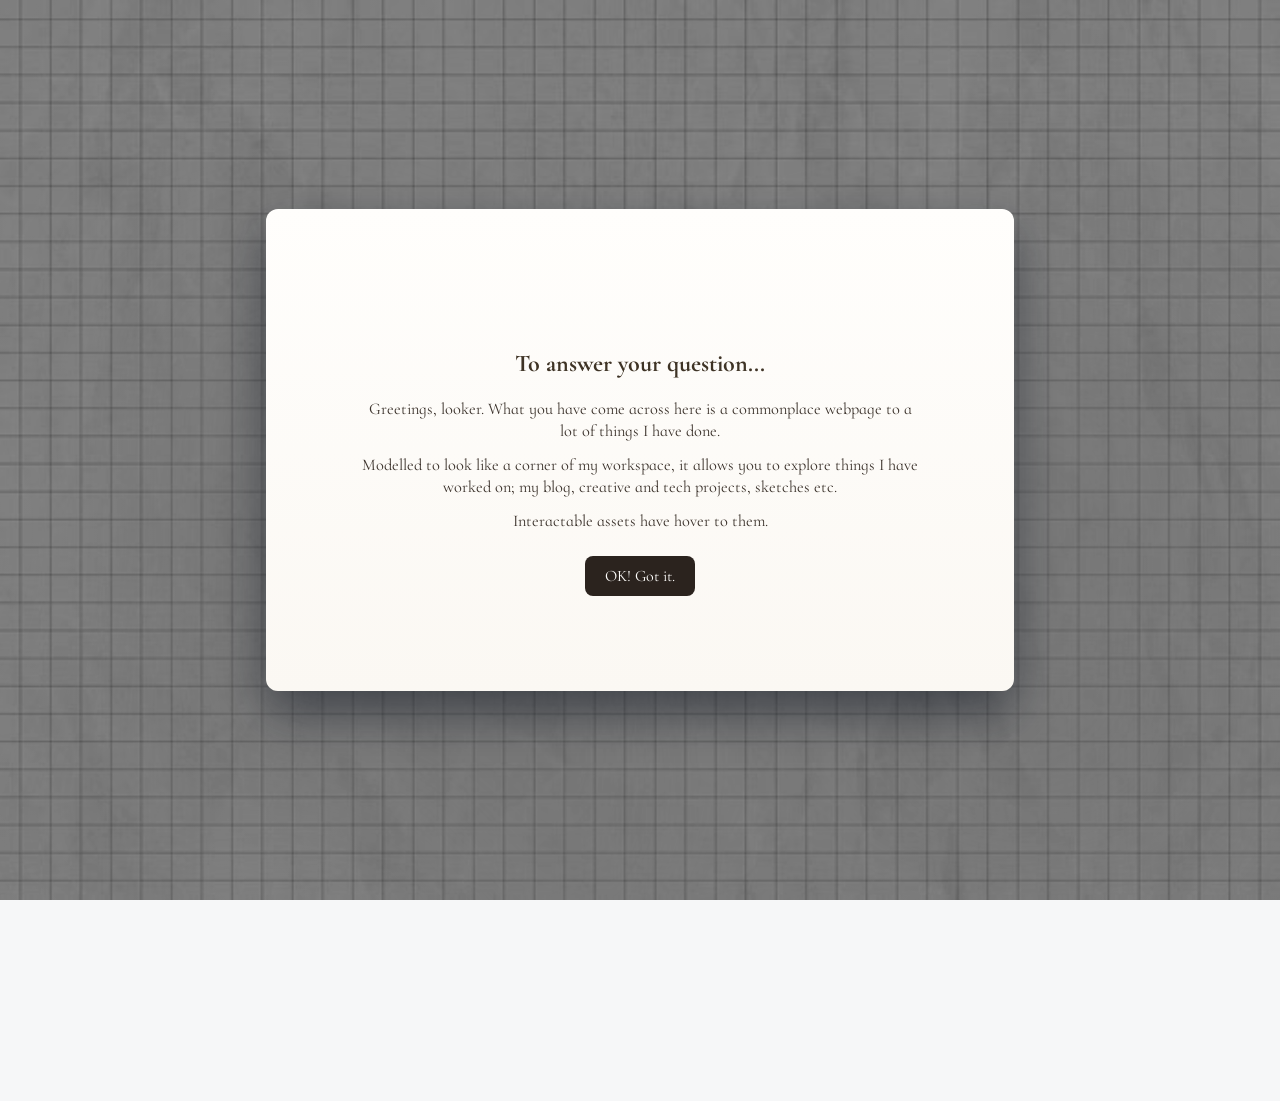
<file: index.html>
<!DOCTYPE html>
<html lang="en">
<head>
  <meta charset="UTF-8">
  <title>HOME</title>
  <link rel="stylesheet" href="style.css">
</head>
<body>

  <!-- HOME SCENE -->
  <div id="home">

    <div class="board-area">
      <div id="board">
        <img src="assets_drawn/board.png" alt="Board background">
      </div>
      
      <div id="catshelf">
        <img src="assets_drawn/catshelf.png">
      </div>
    </div>

     <div class = "shelf-area">
   <div id="shelf">
    <img src="assets_drawn/shelf.png">
   </div> 

   <div id="bag" class="clickable">
     <img src="assets_drawn/bag.png" alt="Bag on shelf">
   </div>

   <div id="music">
     <img src="assets_drawn/music.png" alt="Music Control">
     <div id="musicIndicator" class="music-indicator">tap to play</div>
     <div id="musicIcons" class="music-icons">
       <span>♪</span>
       <span>♫</span>
       <span>♪</span>
     </div>
   </div>

   <div id="poem">
     <img src="assets_drawn/poem.png" alt="Poetry">
   </div>
   </div>

   <div id="book" class="clickable">
     <img src="assets_drawn/book.png" alt="Book">
   </div>

   <div id="knack" class="clickable">
     <img src="assets_drawn/knack.png" alt="Knack">
   </div>
<div class="desk-area">

  <div id="dustbin">
    <img src="assets_drawn/dustbin.png" alt="Dustbin">
  </div>

  <div id="desk">
    <img src="assets_drawn/desk.png">
  </div>

<div id="monitor">
  <img src="assets_drawn/computer.png">
</div>

<!-- <div id="screen" class="glowing-item">
  <img src="assets/screen.png">
</div> -->

<div id="site">
  <img src="assets_drawn/site.png">
</div>

<a id="devlog" href="devlog.html" target="_blank">
  <img src="assets_drawn/devlog.png">
</a>

<div id="mouse">
  <img src="assets_drawn/mouse.png">
</div>


<div id="ps">
  <img src="assets_drawn/phone.png">
</div>

<div id="glasses">
  <img src="assets_drawn/glasses.png" alt="Glasses">
</div>

<div id="todo">
  <img src="assets_drawn/todo.png" alt="Todo">
</div>


  <div id="literature" class="clickable">
    <img src="assets_drawn/literature.png">
  </div>
   
</div>

  </div>

  <div id="projectsModal" class="modal-overlay">
    <div class="modal-card">
      <div class="modal-header">   
        <button id="projectsClose" class="modal-close" aria-label="Close">✕</button>
      </div>
    
       <h3> Contact or Read More  </h3> 
      <ul>  
        <li><a href="https://www.instagram.com/anan.ya_m_/" target="_blank" rel="noopener">instagram</a></li>
        <li><a href="https://www.wattpad.com/user/WiredUp007" target="_blank" rel="noopener">wattpad</a></li>
        <li><a href="https://www.tumblr.com/blog/whatthewatergaveher" target="_blank" rel="noopener">tumblr</a></li>
        <li><a href="https://archiveofourown.org/users/Wired_Up" target="_blank" rel="noopener">AO3</a></li>
    
      </ul>
    </div>
  </div>

  <div id="todoModal" class="todo-modal-overlay">
    <div class="todo-modal-card">
      <button id="todoClose" class="modal-close" aria-label="Close">✕</button>
      <div class="todo-note-topbar">
        <span class="todo-date-label">DATE</span>
        <span class="todo-date-input"></span>
        <span class="todo-doodle">ฅ^•ﻌ•^ฅ</span>
      </div>
         <!-- overlay content positioned over the UI.png background -->
         <div class="todo-ui-content">
           <h2>Coming Updates</h2>
           <ul>
             <li>sketchbook feature</li>
             <li>a user friendly tour at opening</li>
             <li>Mobile layout improvements</li>
             <li>Monthly devlog posts</li>
           </ul>
         </div>
    </div>
  </div>

  <div id="literatureModal" class="modal-overlay">
    <div class="modal-card">
      <div class="modal-header">
        <button id="literatureClose" class="modal-close" aria-label="Close">✕</button>
      </div>
      <h2> yo! cool blog right here </h2>
      <h4><a href="blog.html"> click here and you shall be directed </a> </h4>
    </div>
  </div>
  
    <!-- Intro modal shown on page load (fresh standalone styling) -->
    <div id="introModal" class="intro-modal-overlay">
      <div class="intro-modal-card">
          <div class="intro-ui-content">
          <h2> To answer your question... </h2>
          <p>Greetings, looker. What you have come across here is a commonplace webpage to a lot of things I have done.</p>
           <p>  Modelled to look like a corner of my workspace, it allows you to explore things I have worked on; my blog, creative and tech projects, sketches etc.</p>
           <p> Interactable assets have hover to them. </p>
          <button id="introOk" class="intro-ok">OK! Got it.</button>
        </div>
      </div>
    </div>

  <!-- BLOG SECTION -->
  <div id="blog">
    <button id="backBtn" aria-label="Back">
      <img src="assets/bookmark1.png" alt="Back">
    </button>
    <h1> Blog </h1>

    <div id="posts">
            <a href="posts/post1.html" target="_blank" class="post">
        <h2>On To Kill A Mockingbird'</h2>
      </a>
        <p>Re-read thoughts and opinions.</p>
      <a href="posts/post2.html" target="_blank" class="post">
        <h2>On war, government, history and hope</h2>
      </a>
      <p>Do not let awareness be the path to misery</p>
      <a href="posts/post3.html" target="_blank" class="post">
        <h2>On Art and Censorship</h2>
      </a>
      <p>art and bans</p>
    </div>
  </div>

  <div id="poemsPanel">
    <button id="poemBackBtn" aria-label="Back">
      <img src="assets/bookmark1.png" alt="Back">
    </button>
    <h1>Poetry Shelf</h1>

    <div id="poemPosts">
      <a href="posts/poem1.html" class="post">
        <h2>On Dead Ambitions</h2>
      </a>
      <p>to all hollow doctors, engineers and lawyers</p>
      <a href="posts/poem2.html" class="post">
        <h2>Photograph</h2>
      </a>
      <p>why we capture</p>
            <a href="#" class="post">
        <h2>Coming Soon</h2>
      </a>
      <p> TBA </p>
    </div>
  </div>

  <script src="script.js"></script>
</body>
</html>
</file>
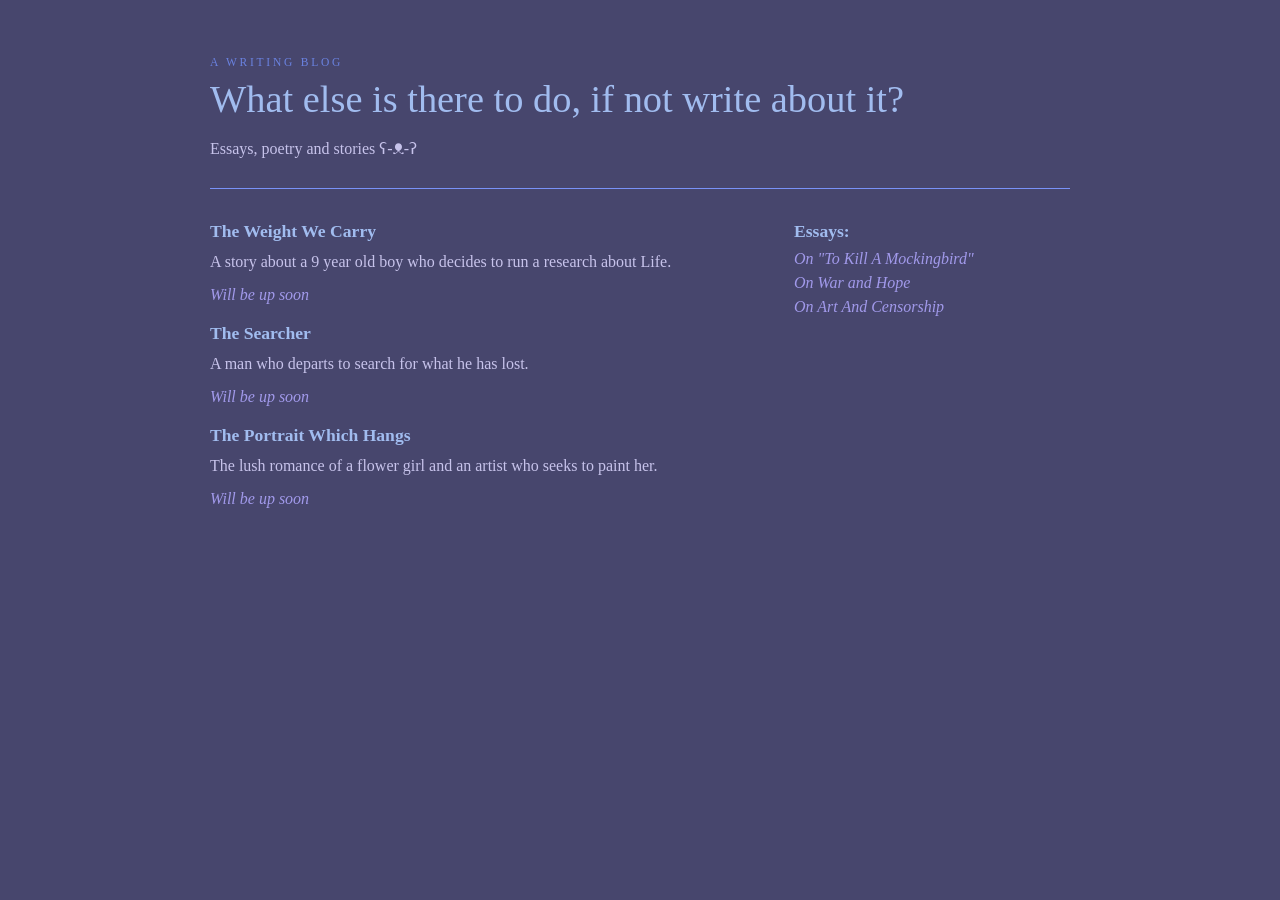
<file: blog.html>
<!DOCTYPE html>
<html lang="en">
<head>
    <meta charset="UTF-8">
    <meta name="viewport" content="width=device-width, initial-scale=1.0">
    <title>personal blog</title>
    <link rel="stylesheet" href="blog.css">
</head>
<body>
    <div class="page">
        <header class="hero">
            <p class="eyebrow">a writing blog</p>
            <h1>What else is there to do, if not write about it?</h1>
            <p class="intro">Essays, poetry and stories ʕ-ᴥ-ʔ</p>
        </header>

        <main class="layout">
            <section class="posts">

             <article class="post-card">
                    <h2>The Weight We Carry</h2>
                    <p> A story about a 9 year old boy who decides to run a research about Life. </p>
                    <a href="#">Will be up soon</a>
                </article>

                <article class="post-card">
                    <h2> The Searcher</h2>
                    <p> A man who departs to search for what he has lost.</p>
                    <a href="#">Will be up soon</a>
                </article>

                <article class="post-card">
                    <h2>The Portrait Which Hangs</h2>
                    <p> The lush romance of a flower girl and an artist who seeks to paint her. </p>
                    <a href="#">Will be up soon</a>
                </article>
            </section>

            <aside class="sidebar">
                <h3>Essays:</h3>
                <ul>
                    <li><a href="posts/post1.html">On "To Kill A Mockingbird"</a></li>
                    <li><a href="posts/post2.html">On War and Hope</a></li>
                    <li><a href="posts/post3.html">On Art And Censorship</a></li>
                </ul>
            </aside>
        </main>
    </div>
</body>
</html>
</file>
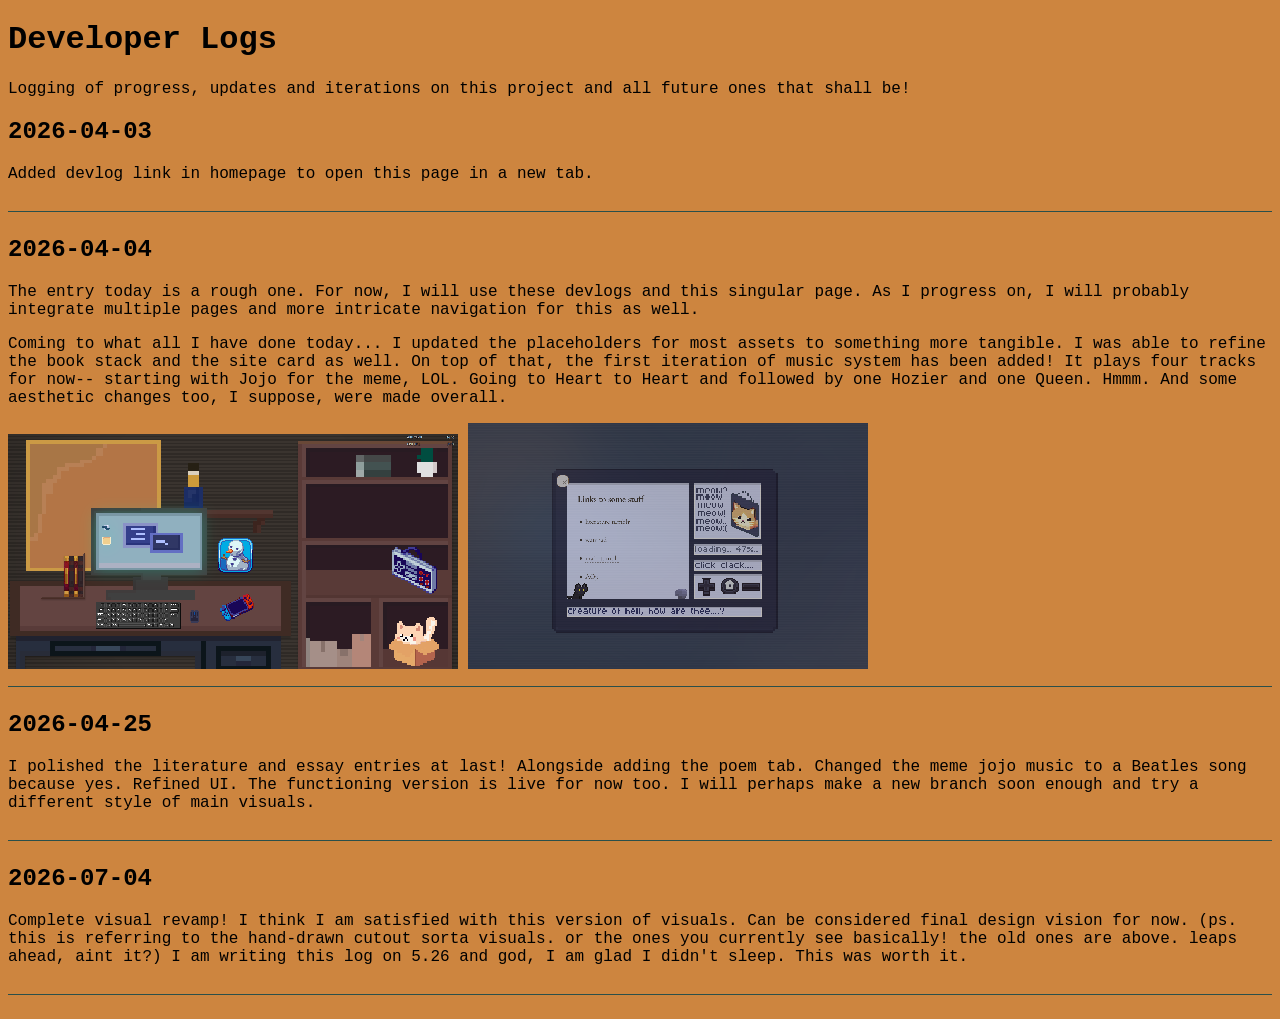
<file: devlog.html>
<!DOCTYPE html>
<html lang="en">
<head>
  <meta charset="UTF-8">
  <title>Developer Log</title>
  <link rel="stylesheet" href="devlog.css">
  <style>
    body { background: peru; color: #000000; font-family: 'Courier New', Courier, monospace; font-style:italic, bold; font-size: large 40px; }
    h1 { color: #000000; }
    .entry { margin-bottom: 24px; border-bottom: 1px solid #2a4f4a; padding-bottom: 12px; }
  </style>
</head>
<body>
  <h1>Developer Logs</h1>
  <p>Logging of progress, updates and iterations on this project and all future ones that shall be!</p>

  <section class="entry">
    <h2>2026-04-03</h2>
    <p>Added devlog link in homepage to open this page in a new tab.</p>
  </section>

  <section class="entry">
    <h2>2026-04-04</h2>
    <p>The entry today is a rough one. For now, I will use these devlogs and this singular page. As I progress on, I will probably integrate multiple pages and more intricate navigation
      for this as well. 
    </p>
    <p> Coming to what all I have done today... I updated the placeholders
      for most assets to something more tangible. I was able to refine the book stack
      and the site card as well. On top of that, the first iteration of music system has been added!
      It plays four tracks for now-- starting with Jojo for the meme, LOL. Going to Heart to Heart and
      followed by one Hozier and one Queen. Hmmm. And some aesthetic changes too, I suppose, were made overall.
    </p>
    <img id="first" src="assets\2026-04-04.png">
    <img id="second" src="assets\2026-04-04 [1].png">
  </section>
  <section class="entry">
    <h2>2026-04-25</h2>
    <p> I polished the literature and essay entries at last! Alongside adding the poem tab.
      Changed the meme jojo music to a Beatles song because yes. Refined UI. The functioning version is live for now too.
      I will perhaps make a new branch soon enough and try a different style of main visuals.
</p>
  </section>
    <section class="entry">
    <h2>2026-07-04</h2>
    <p> Complete visual revamp! I think I am satisfied with this version of visuals. 
      Can be considered final design vision for now. (ps. this is referring to the 
      hand-drawn cutout sorta visuals. or the ones you currently see basically! the old ones are above. leaps ahead, aint it?)
      I am writing this log on 5.26 and god, I am glad I didn't sleep. This was worth it.
</p>
  </section>
</body>
</html>
</file>
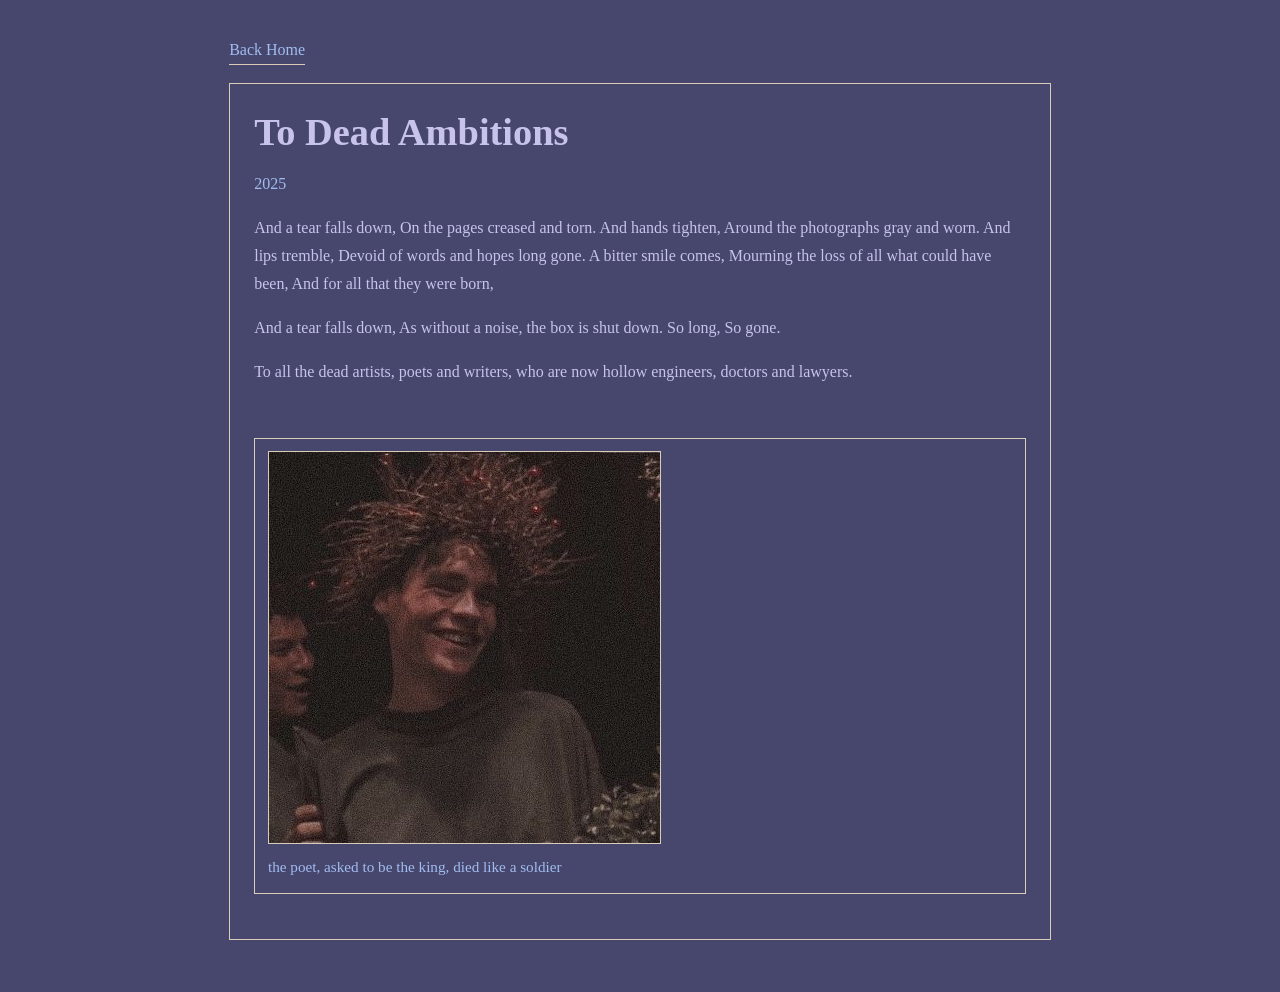
<file: posts/poem1.html>
<!DOCTYPE html>
<html lang="en">
<head>
  <meta charset="UTF-8">
  <meta name="viewport" content="width=device-width, initial-scale=1.0">
  <title>To Dead Ambitions</title>
  <link rel="stylesheet" href="post-shared.css">
</head>
<body>
  <main class="poem-page">
    <a class="back-link" href="../index.html">Back Home</a>

    <article class="poem-sheet">
      <header class="poem-header">
        <h1 class="poem-title">To Dead Ambitions</h1>
        <p class="page-date">2025</p>
      </header>

      <div class="poem-layout">
        <section class="poem-body">
          <p>
            And a tear falls down,
            On the pages creased and torn.
            And hands tighten,
            Around the photographs gray and worn.
            And lips tremble,
            Devoid of words and hopes long gone.
            A bitter smile comes,
            Mourning the loss of all what could have been,
            And for all that they were born,
          </p>

          <p>
            And a tear falls down,
            As without a noise, 
            the box is shut down.
            So long, So gone.
          </p>

          <p>
            To all the dead artists, poets and writers, who are now hollow engineers, doctors and lawyers.
          </p>
        </section>

        <aside class="polaroid-note">
          <figure class="polaroid-frame">
            <img class="polaroid-photo" src="../assets/neil.jpeg" alt="Neil">
            <figcaption>the poet, asked to be the king, died like a soldier</figcaption>
          </figure>
        </aside>
      </div>
    </article>
  </main>
</body>
</html>
</file>
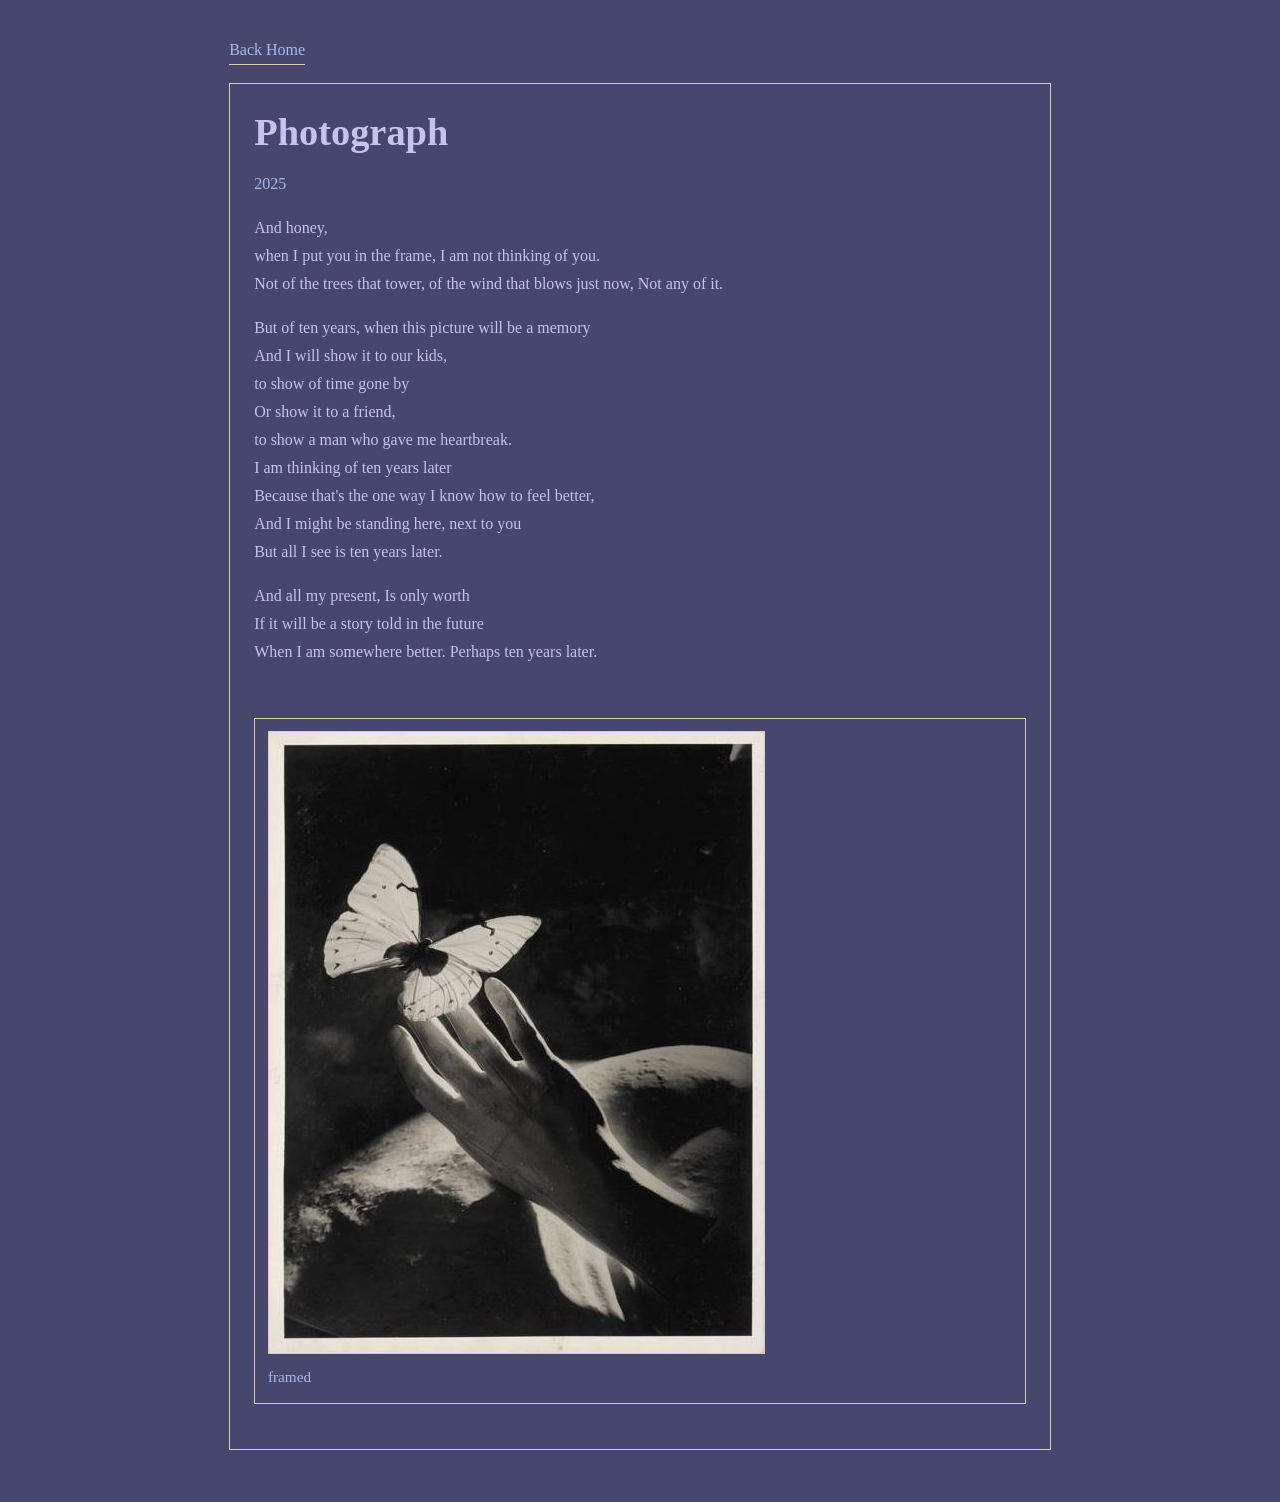
<file: posts/poem2.html>
<!DOCTYPE html>
<html lang="en">
<head>
  <meta charset="UTF-8">
  <meta name="viewport" content="width=device-width, initial-scale=1.0">
  <title>Photograph</title>
  <link rel="stylesheet" href="post-shared.css">
</head>
<body>
  <main class="poem-page">
    <a class="back-link" href="../index.html">Back Home</a>

    <article class="poem-sheet">
      <header class="poem-header">
        <h1 class="poem-title">Photograph</h1>
        <p class="page-date">2025</p>
      </header>

      <div class="poem-layout">
        <section class="poem-body">
          <p>
            And honey, 
            <br> when I put you in the frame,
            I am not thinking of you.
            <br> Not of the trees that tower, 
            of the wind that blows just now,
            Not any of it.
          </p>

          <p>
            But of ten years, 
            when this picture will be a memory
           <br> And I will show it to our kids, 
            <br>to show of time gone by
            <br>Or show it to a friend, 
            <br>to show a man who gave me heartbreak.
            <br>I am thinking of ten years later
            <br> Because that's the one way I know how to feel better,
            <br> And I might be standing here, next to you
            <br> But all I see is ten years later.
          </p>

          <p>
            And all my present,
            Is only worth
            <br> If it will be a story told in the future
           <br> When I am somewhere better.
            Perhaps ten years later.
          </p>
        </section>

        <aside class="polaroid-note">
          <figure class="polaroid-frame">
            <img class="polaroid-photo" src="../assets/photo.jpeg" alt="Photograph">
            <figcaption>framed</figcaption>
          </figure>
        </aside>
      </div>
    </article>
  </main>
</body>
</html>
</file>
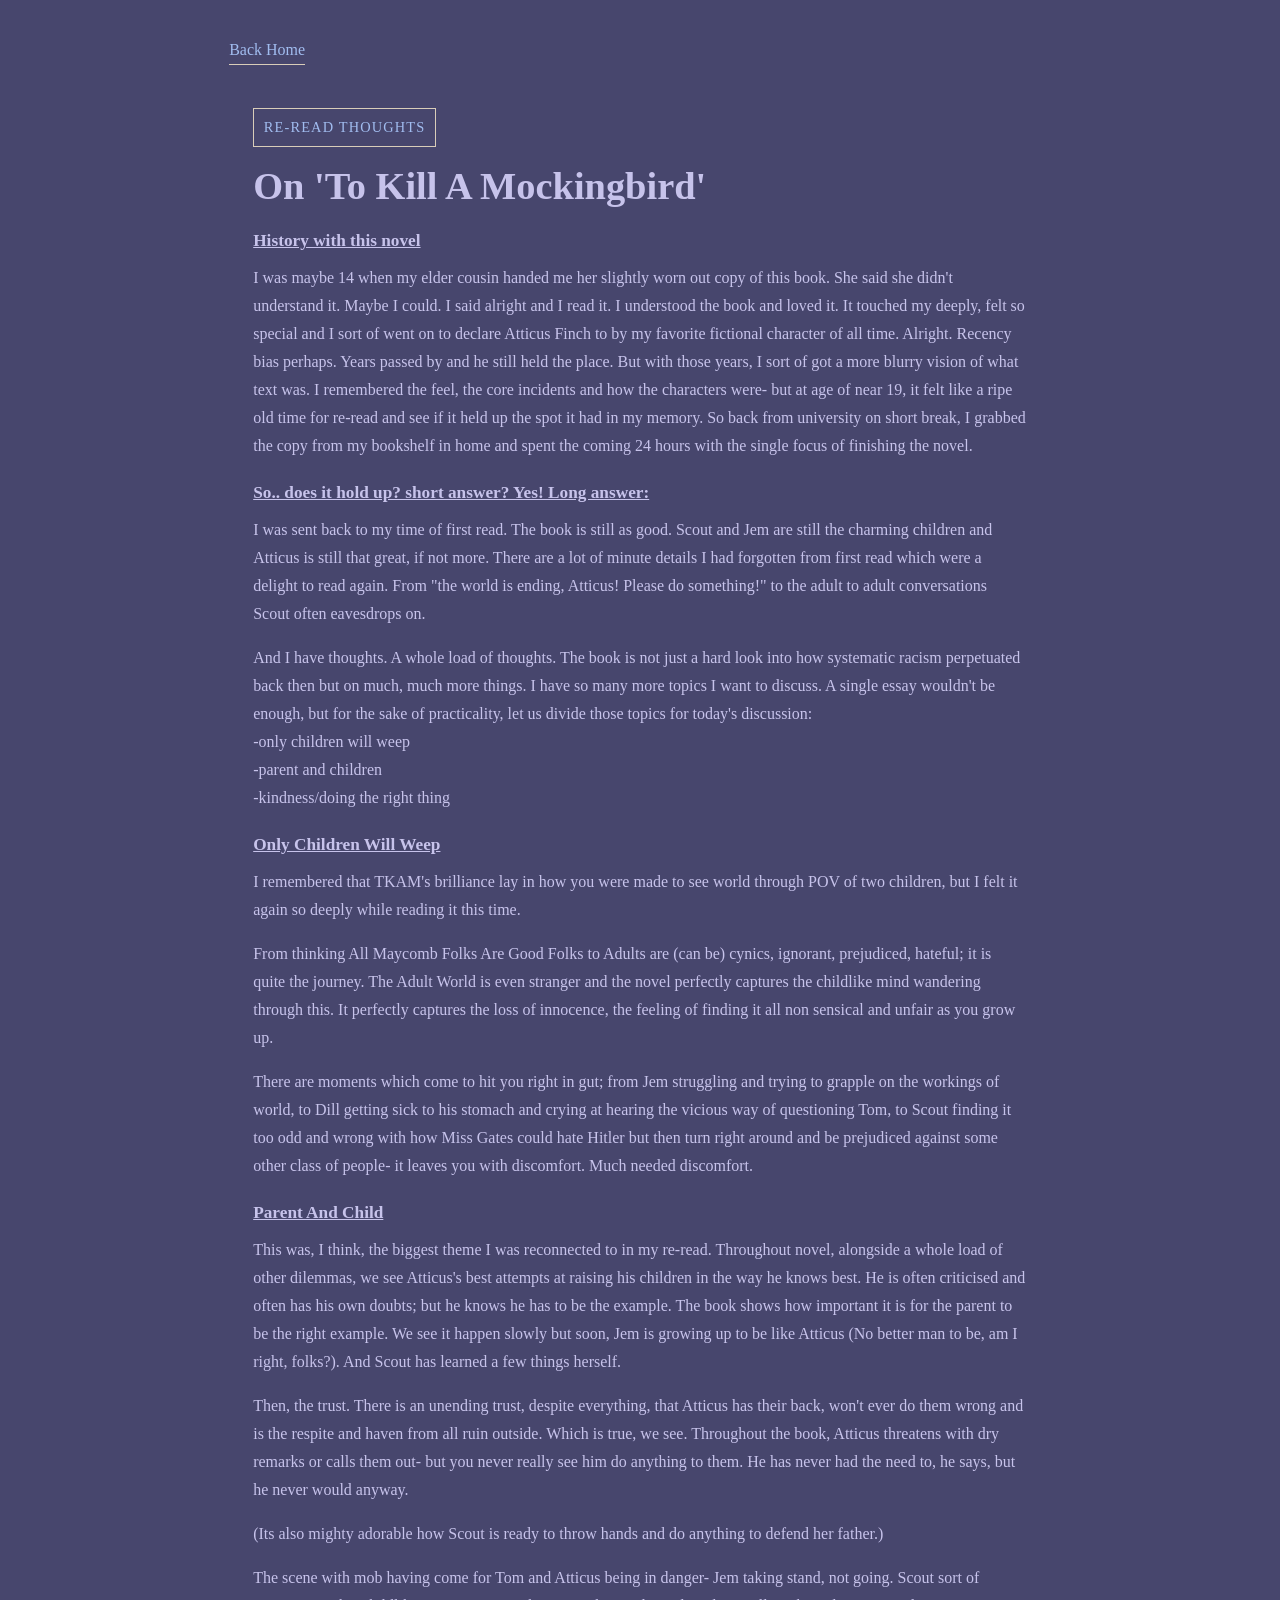
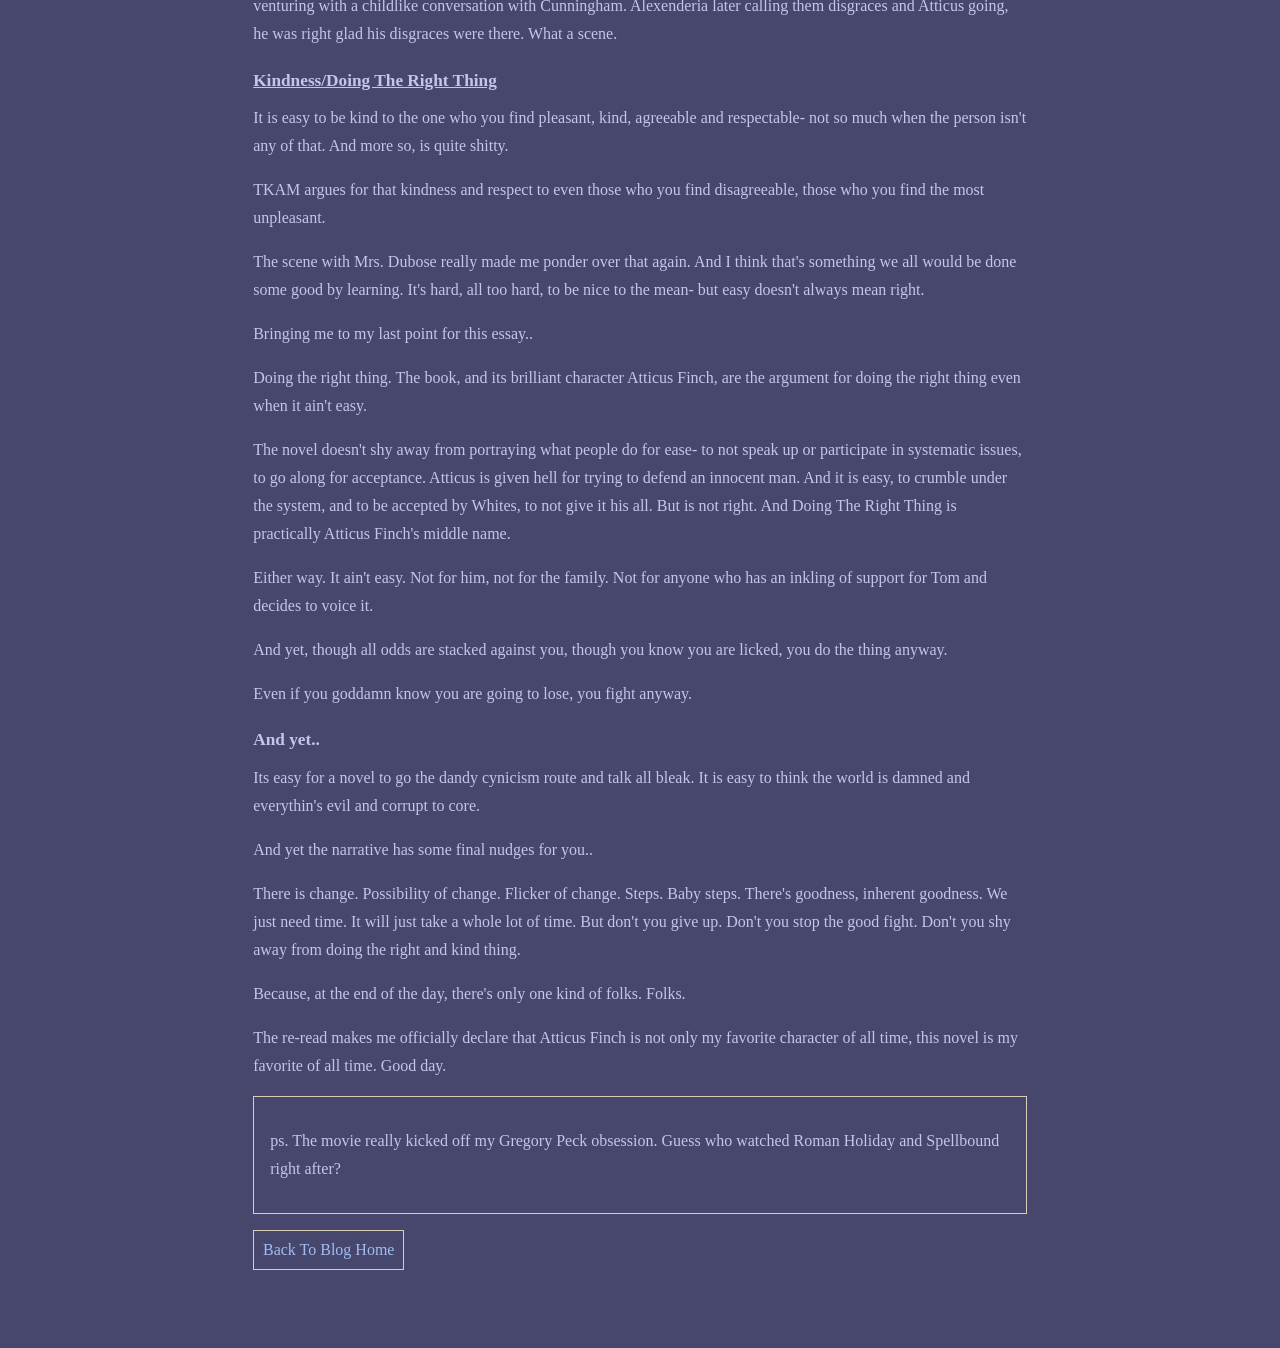
<file: posts/post1.html>
<!DOCTYPE html>
<html lang="en">
<head>
  <meta charset="UTF-8">
  <meta name="viewport" content="width=device-width, initial-scale=1.0">
  <title>TKAM essay</title>
  <link rel="stylesheet" href="post-shared.css">
</head>
<body>
  <main class="diary-page">
    <a class="back-link" href="../index.html">Back Home</a>

    <section class="entry-card scrapbook-spread">
      <div class="tab-row" aria-hidden="true">
        <span class="tab active-tab">Entry</span>
        <span class="tab">Notes</span>
        <span class="tab">Archive</span>
      </div>

      <div class="spread-column intro-column">
        <div class="post-stamp">Re-read Thoughts</div>
        <h1>On 'To Kill A Mockingbird'</h1>

              <div class="spread-column main-column">
        <div class="journal-text feature-copy">
          <h2><u> History with this novel </u></h2>
          <p>
          I was maybe 14 when my elder cousin handed me her slightly worn out copy of this book. 
          She said she didn't understand it. Maybe I could. 
          I said alright and I read it. 
          I understood the book and loved it. 
          It touched my deeply, felt so special and I sort of went on to declare Atticus Finch to by my favorite fictional character of all time. 
          Alright. Recency bias perhaps. Years passed by and he still held the place. But with those years, I sort of got a more blurry vision of what text was. 
          I remembered the feel, the core incidents and how the characters were- but at age of near 19, it felt like a ripe old time for re-read and see if it held up the spot it had in my memory. 
          So back from university on short break, I grabbed the copy from my bookshelf in home and spent the coming 24 hours with the single focus of finishing the novel.
          </p>
          
          <h2><u> So.. does it hold up? short answer? Yes! Long answer: </u> </h2>
          <p>
           I was sent back to my time of first read. The book is still as good. Scout and Jem are still the charming children and Atticus is still that great, if not more. 
           There are a lot of minute details I had forgotten from first read which were a delight to read again.
            From "the world is ending, Atticus! Please do something!" to the adult to adult conversations Scout often eavesdrops on.
          </p>

          <p>
            And I have thoughts. A whole load of thoughts. 
            The book is not just a hard look into how systematic racism perpetuated back then but on much, much more things. 
            I have so many more topics I want to discuss. A single essay wouldn't be enough, but for the sake of practicality, let us divide those topics for today's discussion:
            <br> -only children will weep
            <br> -parent and children
            <br> -kindness/doing the right thing
          </p>

          <h2><u> Only Children Will Weep </u></h2>
          <p>
            I remembered that TKAM's brilliance lay in how you were made to see world through POV of two children, but I felt it again so deeply while reading it this time.
          </p>

          <p>
            From thinking All Maycomb Folks Are Good Folks to Adults are (can be) cynics, ignorant, prejudiced, hateful; it is quite the journey. The Adult World is even stranger and the novel perfectly captures the childlike mind wandering through this. It perfectly captures the loss of innocence, the feeling of finding it all non sensical and unfair as you grow up.
          </p>

          <p>
            There are moments which come to hit you right in gut; from Jem struggling and trying to grapple on the workings of world, to Dill getting sick to his stomach and crying at hearing the vicious way of questioning Tom, to Scout finding it too odd and wrong with how Miss Gates could hate Hitler but then turn right around and be prejudiced against some other class of people- it leaves you with discomfort. Much needed discomfort.
          </p>

          <h2><u>Parent And Child</u></h2>
          <p>
            This was, I think, the biggest theme I was reconnected to in my re-read. Throughout novel, alongside a whole load of other dilemmas, we see Atticus's best attempts at raising his children in the way he knows best. He is often criticised and often has his own doubts; but he knows he has to be the example. The book shows how important it is for the parent to be the right example. We see it happen slowly but soon, Jem is growing up to be like Atticus (No better man to be, am I right, folks?). And Scout has learned a few things herself.
          </p>
          <p>
            Then, the trust. There is an unending trust, despite everything, that Atticus has their back, won't ever do them wrong and is the respite and haven from all ruin outside. Which is true, we see. Throughout the book, Atticus threatens with dry remarks or calls them out- but you never really see him do anything to them. He has never had the need to, he says, but he never would anyway.
          </p>
          <p>
            (Its also mighty adorable how Scout is ready to throw hands and do anything to defend her father.)
          </p>
          <p>
            The scene with mob having come for Tom and Atticus being in danger- Jem taking stand, not going. Scout sort of venturing with a childlike conversation with Cunningham. Alexenderia later calling them disgraces and Atticus going, he was right glad his disgraces were there. What a scene.
          </p>
        </div>


        <div class="journal-text left-copy">

          <h2><u> Kindness/Doing The Right Thing</u></h2>
          <p>
            It is easy to be kind to the one who you find pleasant, kind, agreeable and respectable- not so much when the person isn't any of that. And more so, is quite shitty.
          <p>
           TKAM argues for that kindness and respect to even those who you find disagreeable, those who you find the most unpleasant.
          </p>
          <p>
            The scene with Mrs. Dubose really made me ponder over that again. And I think that's something we all would be done some good by learning. It's hard, all too hard, to be nice to the mean- but easy doesn't always mean right.
          <p>
           Bringing me to my last point for this essay..
          </p>
          <p>
            Doing the right thing. The book, and its brilliant character Atticus Finch, are the argument for doing the right thing even when it ain't easy.
          </p>
          <p>
            The novel doesn't shy away from portraying what people do for ease- to not speak up or participate in systematic issues, to go along for acceptance. Atticus is given hell for trying to defend an innocent man. And it is easy, to crumble under the system, and to be accepted by Whites, to not give it his all. But is not right. And Doing The Right Thing is practically Atticus Finch's middle name.
          </p>
          <p>
            Either way. It ain't easy. Not for him, not for the family. Not for anyone who has an inkling of support for Tom and decides to voice it.
          </p>
          <p>
            And yet, though all odds are stacked against you, though you know you are licked, you do the thing anyway.
          </p>
          <P>
            Even if you goddamn know you are going to lose, you fight anyway.
          </P>
          <h3> And yet..</h3>
          <p>
            Its easy for a novel to go the dandy cynicism route and talk all bleak. It is easy to think the world is damned and everythin's evil and corrupt to core.
          </p>
          <p>
            And yet the narrative has some final nudges for you..
          </p>
          <p>
            There is change. Possibility of change. Flicker of change. Steps. Baby steps. There's goodness, inherent goodness. We just need time. It will just take a whole lot of time. But don't you give up. Don't you stop the good fight. Don't you shy away from doing the right and kind thing.
          </p>
          <p>
            Because, at the end of the day, there's only one kind of folks. Folks.
          </p>
          <p>
             The re-read makes me officially declare that Atticus Finch is not only my favorite character of all time, this novel is my favorite of all time. Good day.
          </p>

        </div>
      </div>
        <div class="bottom-row">

        <div class="mini-card bio-card">
          <p class="section-kicker"></p>
          <p>
            ps. The movie really kicked off my Gregory Peck obsession. Guess who watched Roman Holiday and Spellbound right after?
          </p>
        </div>

          <nav class="page-nav" aria-label="Post navigation">
            <a href="blog.html" class="nav-chip"> Back To Blog Home</a>
          </nav>
        </div>
      </div>
    </section>
  </main>
</body>
</html>
</file>
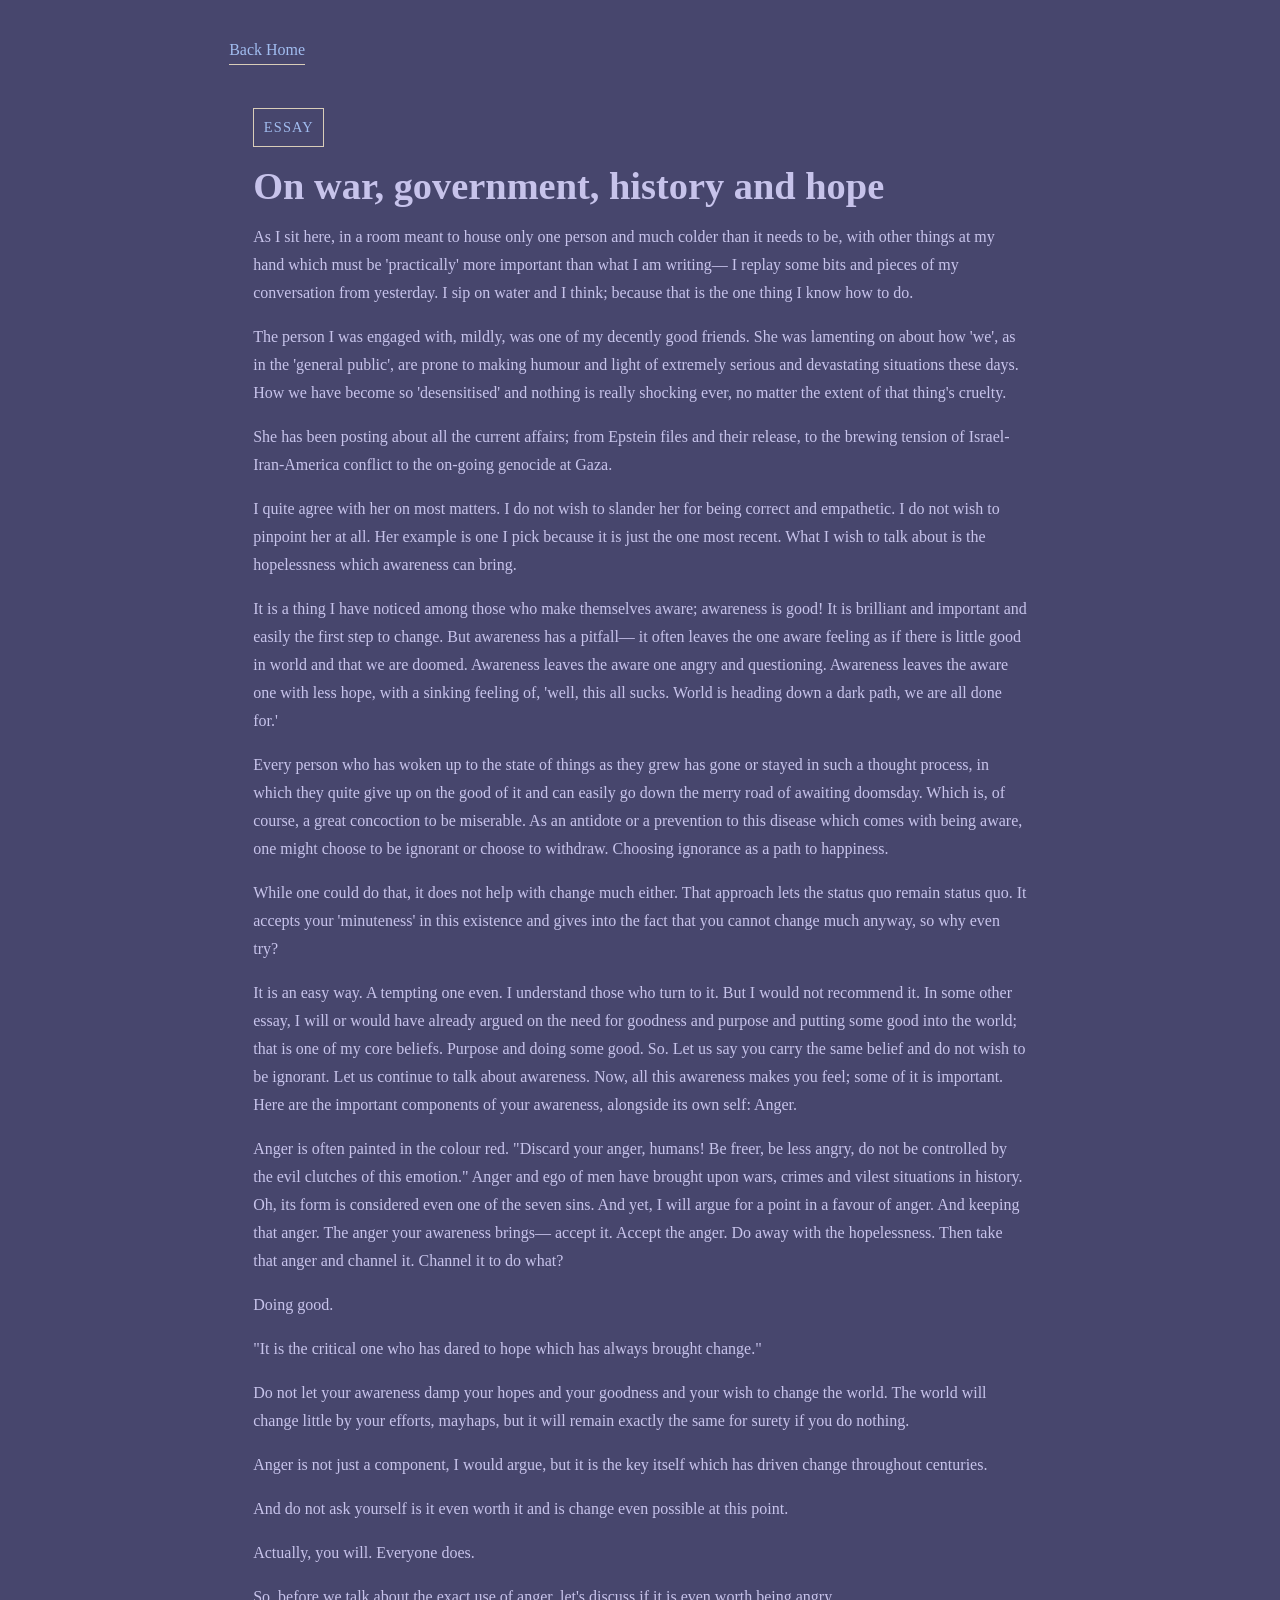
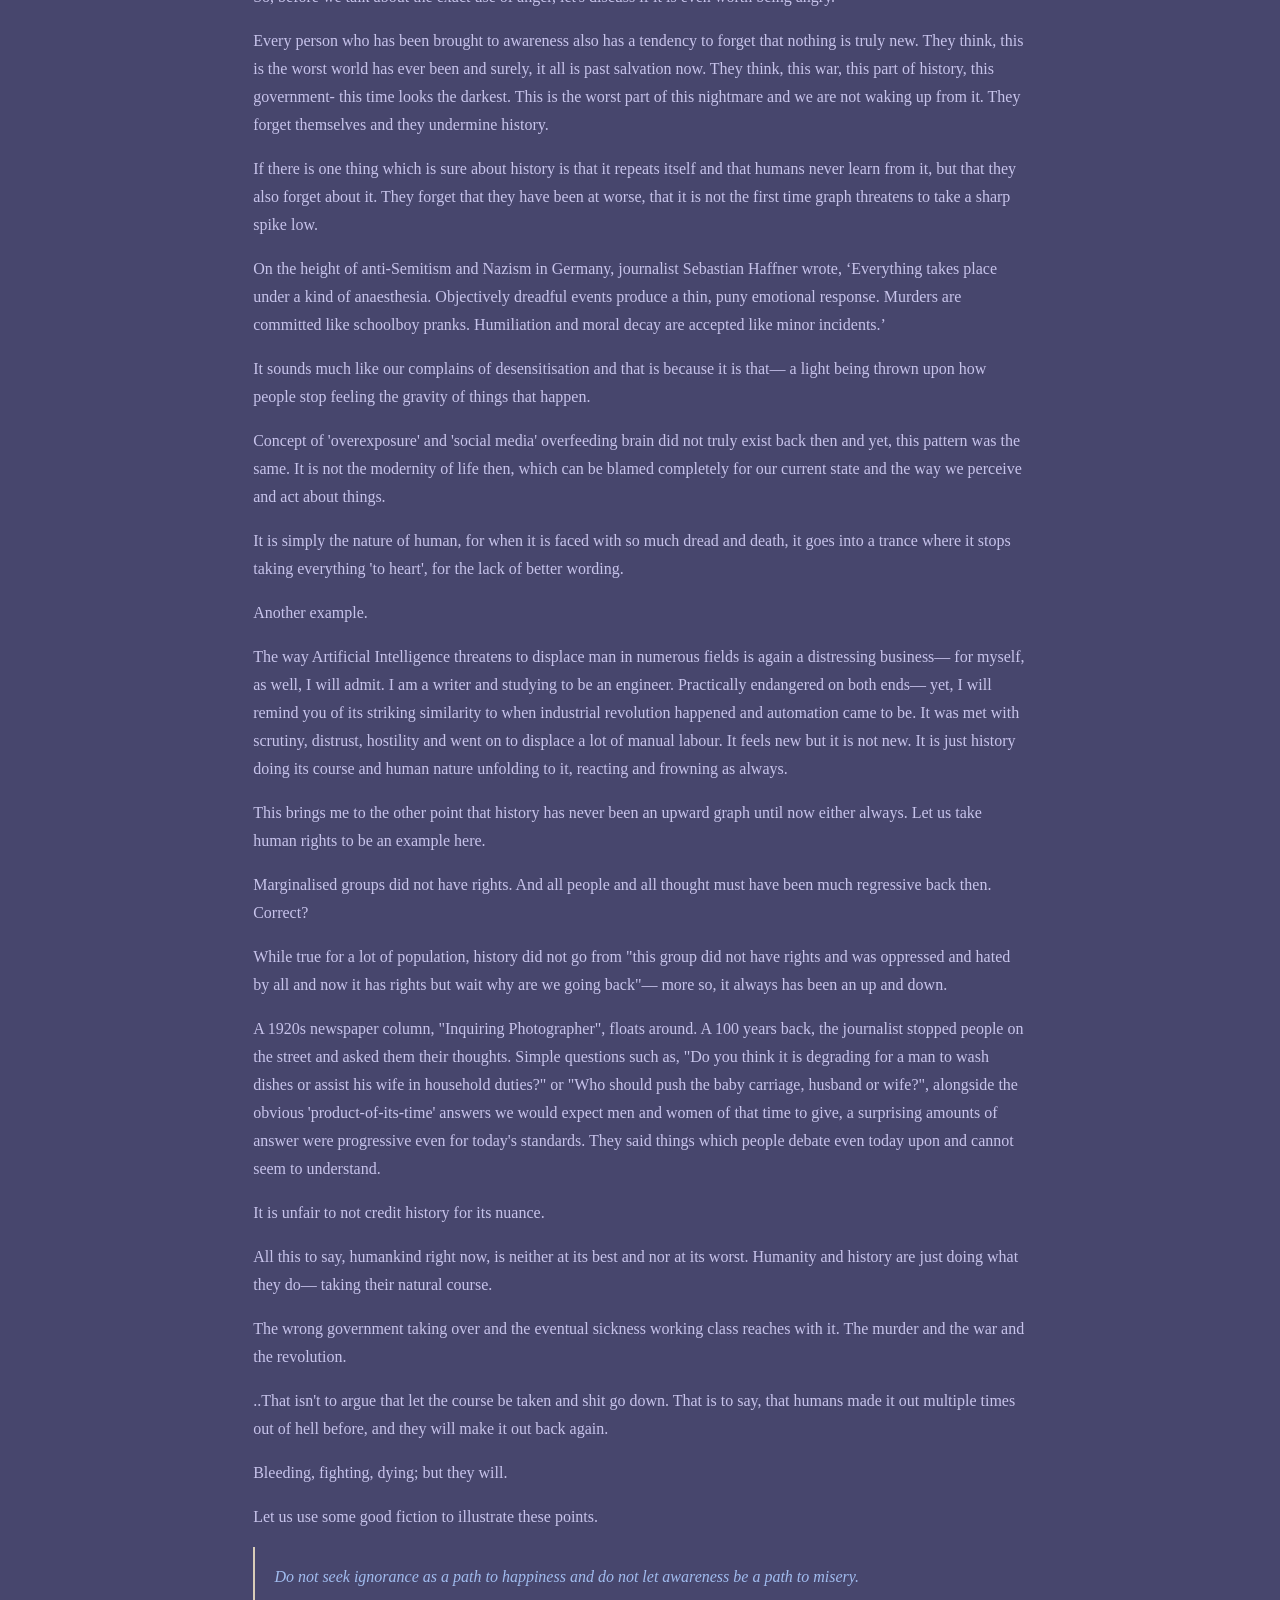
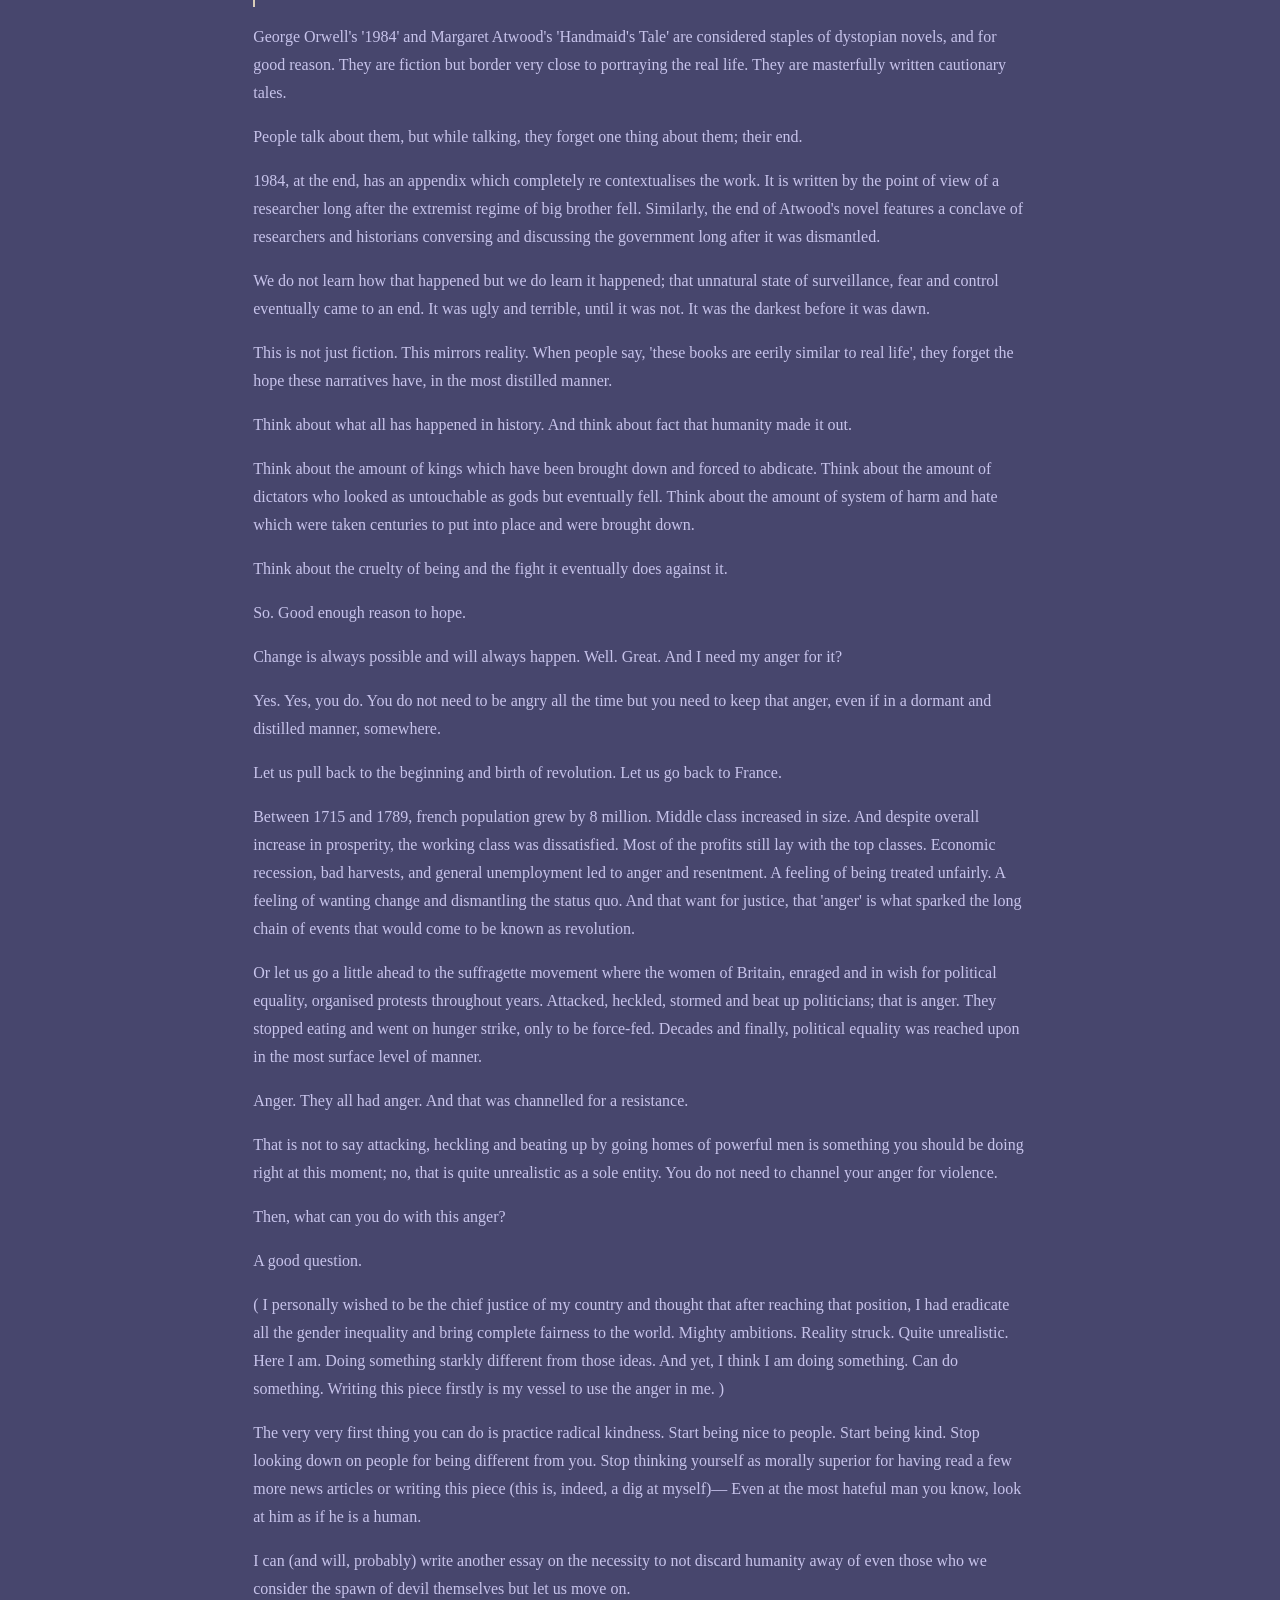
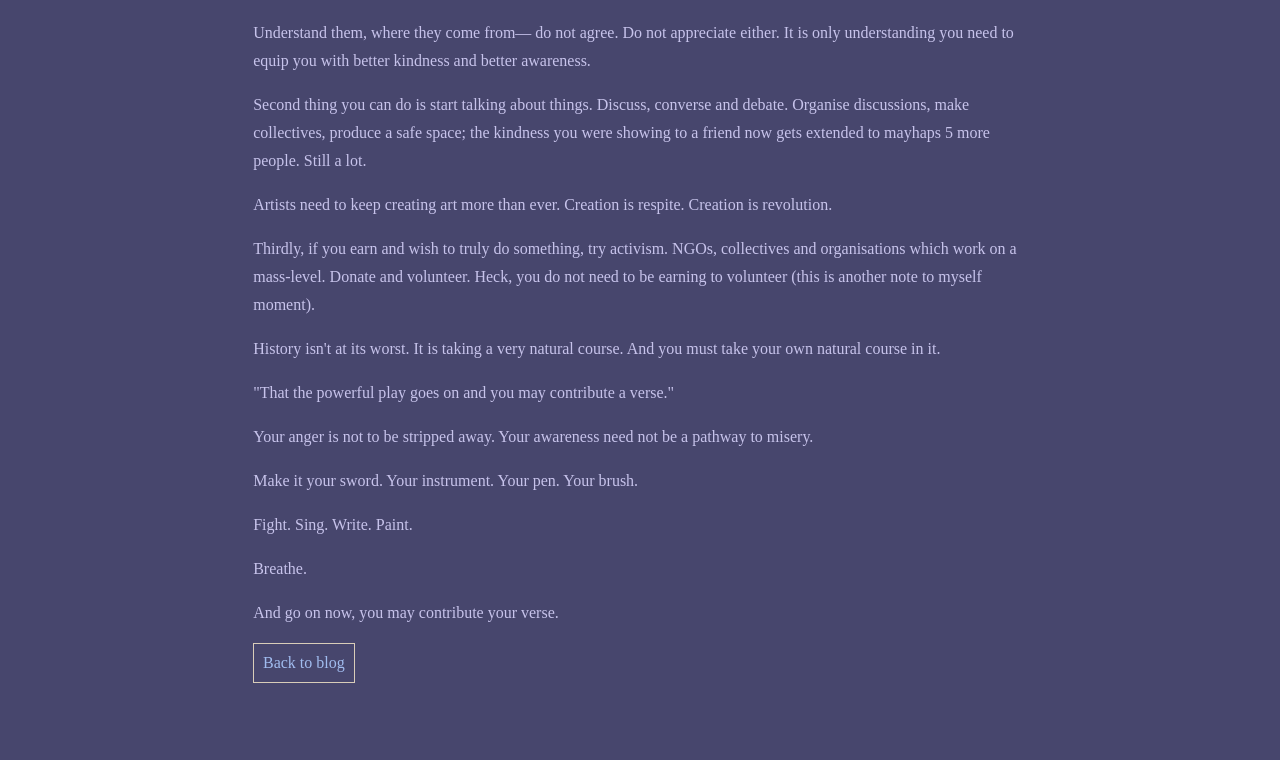
<file: posts/post2.html>
<!DOCTYPE html>
<html lang="en">
<head>
  <meta charset="UTF-8">
  <meta name="viewport" content="width=device-width, initial-scale=1.0">
  <title>On war, government, history and hope</title>
  <link rel="stylesheet" href="post-shared.css">
</head>
<body>
  <main class="diary-page">
    <a class="back-link" href="../index.html">Back Home</a>

    <section class="entry-card">
      <div class="post-stamp">Essay</div>
      <h1>On war, government, history and hope</h1>
     
      <div class="journal-text">
        <p>As I sit here, in a room meant to house only one person and much colder than it needs to be, with other things at my hand which must be 'practically' more important than what I am writing— I replay some bits and pieces of my conversation from yesterday. I sip on water and I think; because that is the one thing I know how to do.</p>
        <p>
          The person I was engaged with, mildly, was one of my decently good friends. She was lamenting on about how 'we', as in the 'general public', are prone to making humour and light of extremely serious and devastating situations these days. How we have become so 'desensitised' and nothing is really shocking ever, no matter the extent of that thing's cruelty. 
        </p>

        <p>
          She has been posting about all the current affairs; from Epstein files and their release, to the brewing tension of Israel-Iran-America conflict to the on-going genocide at Gaza. 
        </p>

        <p>
          I quite agree with her on most matters. I do not wish to slander her for being correct and empathetic. I do not wish to pinpoint her at all. Her example is one I pick because it is just the one most recent. What I wish to talk about is the hopelessness which awareness can bring.
        </p>

        <p>
          It is a thing I have noticed among those who make themselves aware; awareness is good! It is brilliant and important and easily the first step to change. But awareness has a pitfall— it often leaves the one aware feeling as if there is little good in world and that we are doomed. Awareness leaves the aware one angry and questioning. Awareness leaves the aware one with less hope, with a sinking feeling of, 'well, this all sucks. World is heading down a dark path, we are all done for.'
        </p>

        <p>
          Every person who has woken up to the state of things as they grew has gone or stayed in such a thought process, in which they quite give up on the good of it and can easily go down the merry road of awaiting doomsday. Which is, of course, a great concoction to be miserable. As an antidote or a prevention to this disease which comes with being aware, one might choose to be ignorant or choose to withdraw. Choosing ignorance as a path to happiness. 
        </p>

        <p>
          While one could do that, it does not help with change much either. That approach lets the status quo remain status quo. It accepts your 'minuteness' in this existence and gives into the fact that you cannot change much anyway, so why even try? 
        </p>

        <p>
          It is an easy way. A tempting one even. I understand those who turn to it. But I would not recommend it. In some other essay, I will or would have already argued on the need for goodness and purpose and putting some good into the world; that is one of my core beliefs. Purpose and doing some good. 

So. Let us say you carry the same belief and do not wish to be ignorant. Let us continue to talk about awareness.

Now, all this awareness makes you feel; some of it is important. Here are the important components of your awareness, alongside its own self: Anger. 
        </p>

        <p>
          Anger is often painted in the colour red. "Discard your anger, humans! Be freer, be less angry, do not be controlled by the evil clutches of this emotion." Anger and ego of men have brought upon wars, crimes and vilest situations in history. Oh, its form is considered even one of the seven sins. 

And yet, I will argue for a point in a favour of anger. And keeping that anger.

The anger your awareness brings— accept it. Accept the anger. Do away with the hopelessness. Then take that anger and channel it.

Channel it to do what?
        </p>

        <P>
          Doing good. </p>

<p> "It is the critical one who has dared to hope which has always brought change."

<p> Do not let your awareness damp your hopes and your goodness and your wish to change the world. The world will change little by your efforts, mayhaps, but it will remain exactly the same for surety if you do nothing. </p>

<p> Anger is not just a component, I would argue, but it is the key itself which has driven change throughout centuries. </p>

<p>And do not ask yourself is it even worth it and is change even possible at this point. </p>

<p> Actually, you will. Everyone does.</p>

<p>So, before we talk about the exact use of anger, let's discuss if it is even worth being angry. </p>
        </P>

        <p>
          Every person who has been brought to awareness also has a tendency to forget that nothing is truly new. They think, this is the worst world has ever been and surely, it all is past salvation now. They think, this war, this part of history, this government- this time looks the darkest. This is the worst part of this nightmare and we are not waking up from it. They forget themselves and they undermine history.
        </p>

        <p>
          If there is one thing which is sure about history is that it repeats itself and that humans never learn from it, but that they also forget about it. They forget that they have been at worse, that it is not the first time graph threatens to take a sharp spike low. 
        </p>

        <p>
          On the height of anti-Semitism and Nazism in Germany, journalist Sebastian Haffner wrote, ‘Everything takes place under a kind of anaesthesia. Objectively dreadful events produce a thin, puny emotional response. Murders are committed like schoolboy pranks. Humiliation and moral decay are accepted like minor incidents.’
        </p>

        <p>
          It sounds much like our complains of desensitisation and that is because it is that— a light being thrown upon how people stop feeling the gravity of things that happen.
        </p>

        <p>
          Concept of 'overexposure' and 'social media' overfeeding brain did not truly exist back then and yet, this pattern was the same. It is not the modernity of life then, which can be blamed completely for our current state and the way we perceive and act about things. 
        </p>

        <p>
          It is simply the nature of human, for when it is faced with so much dread and death, it goes into a trance where it stops taking everything 'to heart', for the lack of better wording. 
        </p>
        <p>
          Another example.
        </p>

        <p>
          The way Artificial Intelligence threatens to displace man in numerous fields is again a distressing business— for myself, as well, I will admit. I am a writer and studying to be an engineer. Practically endangered on both ends— yet, I will remind you of its striking similarity to when industrial revolution happened and automation came to be. It was met with scrutiny, distrust, hostility and went on to displace a lot of manual labour. It feels new but it is not new. It is just history doing its course and human nature unfolding to it, reacting and frowning as always.
        </p>

        <p>
          This brings me to the other point that history has never been an upward graph until now either always. Let us take human rights to be an example here. 
        </p>
        <p>
          Marginalised groups did not have rights. And all people and all thought must have been much regressive back then. Correct?
        </p>

        <p>
          While true for a lot of population, history did not go from "this group did not have rights and was oppressed and hated by all and now it has rights but wait why are we going back"— more so, it always has been an up and down.
        </p>

        <p>
          A 1920s newspaper column, "Inquiring Photographer", floats around. A 100 years back, the journalist stopped people on the street and asked them their thoughts. Simple questions such as, "Do you think it is degrading for a man to wash dishes or assist his wife in household duties?" or "Who should push the baby carriage, husband or wife?", alongside the obvious 'product-of-its-time' answers we would expect men and women of that time to give, a surprising amounts of answer were progressive even for today's standards. They said things which people debate even today upon and cannot seem to understand. 
        </p>
        <P>
          It is unfair to not credit history for its nuance. 
        </P>
        <p>
          All this to say, humankind right now, is neither at its best and nor at its worst. Humanity and history are just doing what they do— taking their natural course.
        </p>
        <p>
          The wrong government taking over and the eventual sickness working class reaches with it. The murder and the war and the revolution. 
        </p>
        <p>
          ..That isn't to argue that let the course be taken and shit go down. That is to say, that humans made it out multiple times out of hell before, and they will make it out back again.
        </p>
        <p>
          Bleeding, fighting, dying; but they will. 
        </p>
        <P>
          Let us use some good fiction to illustrate these points. 
        </P>
        <blockquote class="pull-quote">
         Do not seek ignorance as a path to happiness and do not let awareness be a path to misery.
        </blockquote>

        <p>
          


George Orwell's '1984' and Margaret Atwood's 'Handmaid's Tale' are considered staples of dystopian novels, and for good reason. They are fiction but border very close to portraying the real life. They are masterfully written cautionary tales. 
        </p>

        <p>
          People talk about them, but while talking, they forget one thing about them; their end.
        </p>

        <p>
          1984, at the end, has an appendix which completely re contextualises the work. It is written by the point of view of a researcher long after the extremist regime of big brother fell. Similarly, the end of Atwood's novel features a conclave of researchers and historians conversing and discussing the government long after it was dismantled. 
        </p>

        <p>
          We do not learn how that happened but we do learn it happened; that unnatural state of surveillance, fear and control eventually came to an end. It was ugly and terrible, until it was not. It was the darkest before it was dawn.
        </p>
        <p>
          This is not just fiction. This mirrors reality. When people say, 'these books are eerily similar to real life', they forget the hope these narratives have, in the most distilled manner. 
        </p>
        <p>
          Think about what all has happened in history. And think about fact that humanity made it out.
        </p>

        <p>
          Think about the amount of kings which have been brought down and forced to abdicate. Think about the amount of dictators who looked as untouchable as gods but eventually fell. Think about the amount of system of harm and hate which were taken centuries to put into place and were brought down. 
        </p>
        <p>
          Think about the cruelty of being and the fight it eventually does against it. 
        </p>
        <P>
          So. Good enough reason to hope.
        </P>
        <p>
          Change is always possible and will always happen. Well. Great. And I need my anger for it?
        </p>
        <p>
          Yes. Yes, you do. You do not need to be angry all the time but you need to keep that anger, even if in a dormant and distilled manner, somewhere.
        </p>
        <p>
          Let us pull back to the beginning and birth of revolution. Let us go back to France. 
        </p>
        <p>
          Between 1715 and 1789, french population grew by 8 million. Middle class increased in size. And despite overall increase in prosperity, the working class was dissatisfied. Most of the profits still lay with the top classes. Economic recession, bad harvests, and general unemployment led to anger and resentment. A feeling of being treated unfairly. A feeling of wanting change and dismantling the status quo. And that want for justice, that 'anger' is what sparked the long chain of events that would come to be known as revolution. 
        </p>
        <p>
          Or let us go a little ahead to the suffragette movement where the women of Britain, enraged and in wish for political equality, organised protests throughout years. Attacked, heckled, stormed and beat up politicians; that is anger. They stopped eating and went on hunger strike, only to be force-fed. Decades and finally, political equality was reached upon in the most surface level of manner.
        </p>
        <p>
          Anger. They all had anger. And that was channelled for a resistance. 
        </p>
        <p>
          That is not to say attacking, heckling and beating up by going homes of powerful men is something you should be doing right at this moment; no, that is quite unrealistic as a sole entity. You do not need to channel your anger for violence. 
        </p>
        <P>
          Then, what can you do with this anger?
        </P>
        <p>
          A good question. 
        </p>
        <p>
          ( I personally wished to be the chief justice of my country and thought that after reaching that position, I had eradicate all the gender inequality and bring complete fairness to the world. Mighty ambitions. Reality struck. Quite unrealistic. Here I am. Doing something starkly different from those ideas. 

And yet, I think I am doing something. Can do something. Writing this piece firstly is my vessel to use the anger in me. )
        </p>
        <p>
          The very very first thing you can do is practice radical kindness. Start being nice to people. Start being kind. Stop looking down on people for being different from you. Stop thinking yourself as morally superior for having read a few more news articles or writing this piece (this is, indeed, a dig at myself)— Even at the most hateful man you know, look at him as if he is a human. 
        </p>
        <p>
          I can (and will, probably) write another essay on the necessity to not discard humanity away of even those who we consider the spawn of devil themselves but let us move on.
        </p>
        <p>
          Understand them, where they come from— do not agree. Do not appreciate either. It is only understanding you need to equip you with better kindness and better awareness. 
        </p>
        <p>
          Second thing you can do is start talking about things. Discuss, converse and debate. Organise discussions, make collectives, produce a safe space; the kindness you were showing to a friend now gets extended to mayhaps 5 more people. Still a lot.
        </p>
        <p>
          Artists need to keep creating art more than ever. Creation is respite. Creation is revolution.
        </p>
        <p>
          Thirdly, if you earn and wish to truly do something, try activism. NGOs, collectives and organisations which work on a mass-level. Donate and volunteer. Heck, you do not need to be earning to volunteer (this is another note to myself moment). 
        </p>
        <p>
          History isn't at its worst. It is taking a very natural course. And you must take your own natural course in it. 
        </p>
        <p>
          "That the powerful play goes on and you may contribute a verse."
        </p>
        <p>
          Your anger is not to be stripped away. Your awareness need not be a pathway to misery. 
        </p>
        <p>
          Make it your sword. Your instrument. Your pen. Your brush. 
        </p>
        <p>
          Fight. Sing. Write. Paint. 
        </p>
        <p>
          Breathe.
        </p>
        <p>
          And go on now, you may contribute your verse.
        </p>
      </div>

      <nav class="page-nav" aria-label="Post navigation">
        <a href="../blog.html" class="nav-chip">Back to blog</a>
      </nav>
    </section>
  </main>
</body>
</html>
</file>
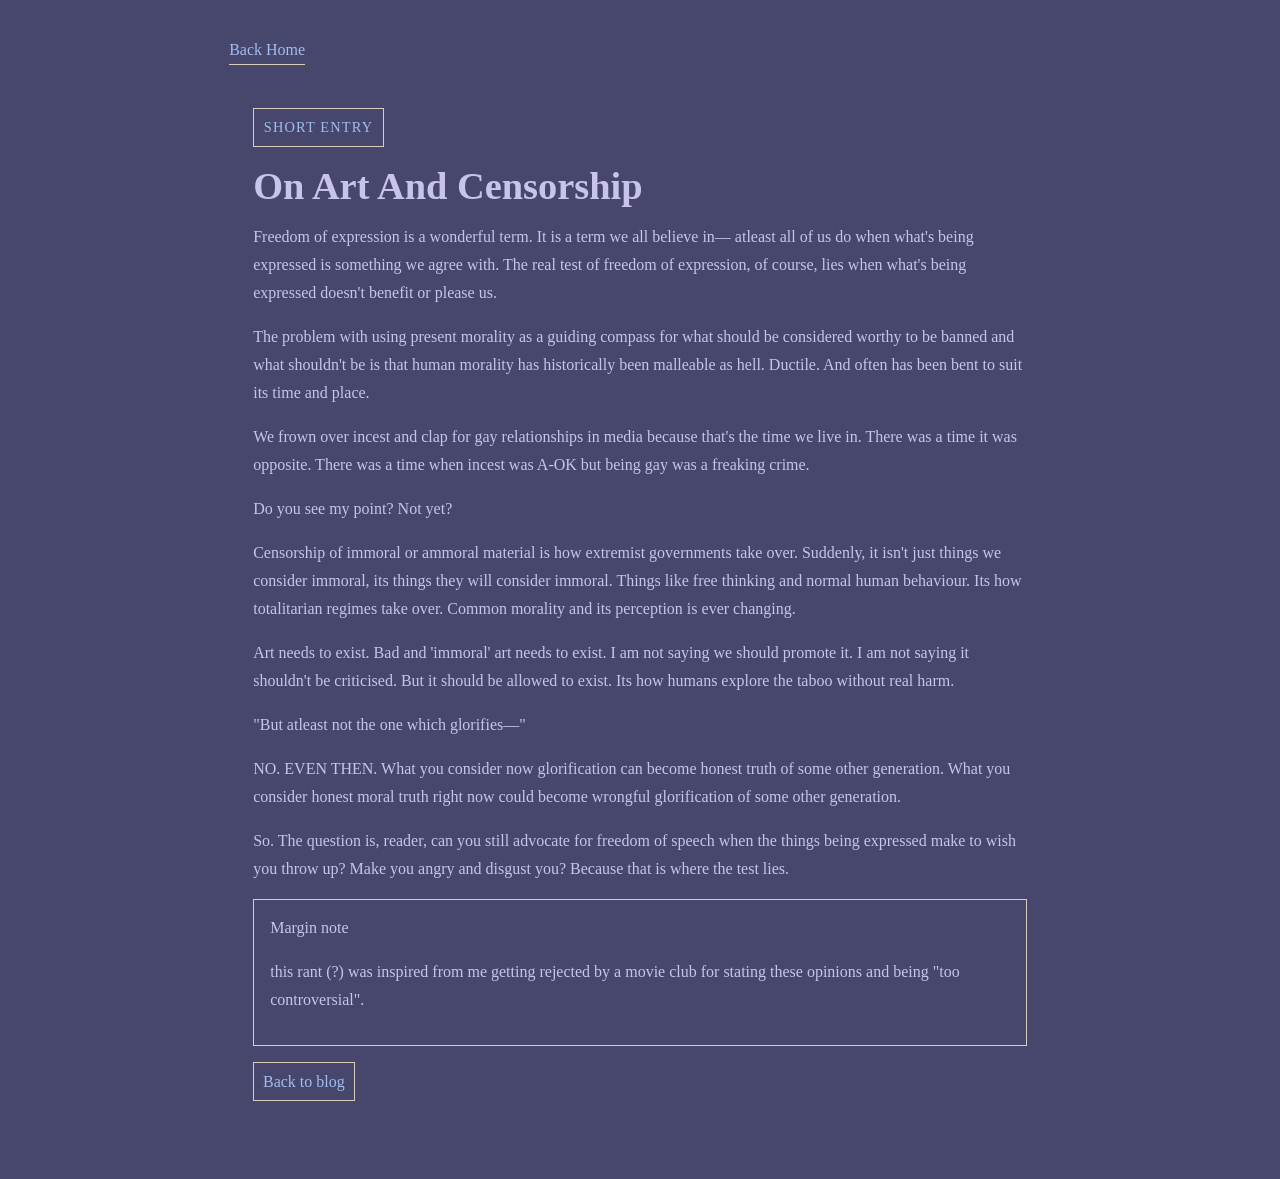
<file: posts/post3.html>
<!DOCTYPE html>
<html lang="en">
<head>
  <meta charset="UTF-8">
  <meta name="viewport" content="width=device-width, initial-scale=1.0">
  <title>On Art And Censorship</title>
  <link rel="stylesheet" href="post-shared.css">
</head>
<body>
  <main class="diary-page">
    <a class="back-link" href="../index.html">Back Home</a>

    <section class="entry-card">
      <div class="post-stamp">Short entry</div>
      <h1>On Art And Censorship</h1>

      <div class="journal-text">
        <p>
         Freedom of expression is a wonderful term. 
         It is a term we all believe in— atleast all of us do when what's being expressed is something we agree with. 
         The real test of freedom of expression, of course, lies when what's being expressed doesn't benefit or please us.
        </p>

        <p>
        The problem with using present morality as a guiding compass for what should be considered worthy to be banned and what shouldn't be is that human morality has historically been malleable as hell. Ductile. And often has been bent to suit its time and place. 
        </p>

        <p>
          We frown over incest and clap for gay relationships in media because that's the time we live in. There was a time it was opposite. There was a time when incest was A-OK but being gay was a freaking crime.
        </p>

        <p>
          Do you see my point? Not yet?
        </p>

        <p>
          Censorship of immoral or ammoral material is how extremist governments take over. Suddenly, it isn't just things we consider immoral, its things they will consider immoral. Things like free thinking and normal human behaviour. Its how totalitarian regimes take over. Common morality and its perception is ever changing. 
        </p>
        <p>
          Art needs to exist. Bad and 'immoral' art needs to exist. I am not saying we should promote it. I am not saying it shouldn't be criticised. But it should be allowed to exist. Its how humans explore the taboo without real harm.
        </p>
        <p>
          "But atleast not the one which glorifies—"
        </p>
        <p>
          NO. EVEN THEN. What you consider now glorification can become honest truth of some other generation. What you consider honest moral truth right now could become wrongful glorification of some other generation.
        </p>
        <p>
          So. The question is, reader, can you still advocate for freedom of speech when the things being expressed make to wish you throw up? Make you angry and disgust you? Because that is where the test lies.
        </p>
      </div>

      <div class="mini-card">
        <p class="section-kicker">Margin note</p>
        <p>
          this rant (?) was inspired from me getting rejected by a movie club
          for stating these opinions and being "too controversial".
        </p>
      </div>

      <nav class="page-nav" aria-label="Post navigation">
        <a href="../blog.html" class="nav-chip">Back to blog</a>
      </nav>
    </section>
  </main>
</body>
</html>
</file>
<file: style.css>
@import url('https://fonts.googleapis.com/css2?family=Cormorant+Garamond:wght@400;500;600;700&family=Cormorant+Infant:wght@400;500;600&display=swap');

body {
  margin: 0;
  font-family: sans-serif;
  background: #f6f7f8;
}

h1, h2, h3, h4, h5, h6,
a {
  font-family: 'Cormorant Garamond', Georgia, serif;
}

html, body {
  margin: 0;
  padding: 0;
  height: 100%;
  overflow: hidden; /* 🚫 disables scrolling */
}

body {
  background-color: #f6f7f8;
  background-image: url("assets_drawn/background1.jpg");
  background-size: cover;
  background-position: center;
  background-repeat: no-repeat;
}

body::after {
  content: "";
  position: fixed;
  inset: 0;
  background: radial-gradient(
    circle at center,
    transparent 60%,
    rgba(255,255,255,0.04)
  );
  pointer-events: none;
}

body {
  transition: background 0.5s ease;
}

/* ===== HOME LAYOUT ===== */
#home {
  position: relative;
  z-index: 1;
}

#home {
  position: relative;
  width: 100%;
  height: 100vh;
}

#home.hidden {
  opacity: 0;
  pointer-events: none;
  transform: scale(0.98);
}


/* ===== DESK WRAPPER (IMPORTANT) ===== */
/* This becomes the reference for EVERYTHING */

.board-area {
  position: absolute;
  bottom: 280px;
  left: 15%;
  transform: translateX(-50%);
  z-index: 0;
  pointer-events: none;
  scale: 0.48;
  transform-origin: bottom center;
}

.board-area img {
  width: 700px;
  image-rendering: pixelated;
  display: block;
  opacity: 0.9;
}

.desk-area {
  position: absolute;
  bottom: -204px;
  left: -50px;
  width: 700px;
  height: 300px;
  z-index: 1;
}
.desk-area::after {
  content: "";
  position: absolute;
  bottom: -10px;
  left: 50%;
  transform: translateX(-50%);
  width: 120%;
  height: 40px;
  background: radial-gradient(rgba(0,0,0,0.35), transparent);
  filter: blur(10px);
  z-index: 0;
}

/* ===== DESK ===== */

#desk {
  position: absolute;
  bottom: 60px;
  width: 250%;
  left: 20%;
}

#desk img {
  width: 640px;
  image-rendering: pixelated;
  display: block;
  filter: drop-shadow(0 6px 2px rgba(0,0,0,0.2));
}

#dustbin {
  position: absolute;
  bottom: 190px;
  left: 6.5%;
  z-index: 0;
}

#dustbin img {
  width: 120px;
  image-rendering: pixelated;
}

/* ===== OBJECTS ON DESK ===== */

#monitor {
  position: absolute;
  bottom: 400px; /* sits ON desk */
  left: 60%;
  transform: translateX(-50%);
  z-index: 2;
}

#monitor img {
  width: 300px;
  image-rendering: pixelated;
}


#mouse {
  position: absolute;
  bottom: 380px; /* sits ON desk */
  left: 86%;
  transform: translateX(-50%);
  z-index: 2;
}

#mouse img {
  width: 60px;
  image-rendering: pixelated;
}

/* glasses: similar styling to mouse */
#glasses {
  position: absolute;
  bottom: 350px; /* sits near mouse */
  left: 47%;
  transform: translateX(-50%);
  z-index: 2;
}

#glasses img {
  width: 120px;
  image-rendering: pixelated;
  filter: drop-shadow(0 3px 2px rgba(0,0,0,0.18));
  transition: transform 0.18s ease;
}

/* todo icon: styled like glasses */
#todo {
  position: absolute;
  bottom: 400px;
  left: 35%;
  transform: translateX(-50%);
  z-index: 2;
  cursor: pointer;
}

#todo img {
  width: 100px;
  image-rendering: pixelated;
  filter: drop-shadow(0 3px 2px rgba(0,0,0,0.18));
  transition: transform 0.18s ease;
}

#todo:hover img {
  transform: translateY(-4px);
}


#ps {
  position: absolute;
  bottom: 350px; /* sits ON desk */
  left: 98.5%;
  transform: translateX(-50%);
  z-index: 2;
}

#ps img {
  width: 85px;
  image-rendering: pixelated;
}


#poem {
  position: absolute;
  bottom: 295px; /* sits near shelf */
  right: 28%;
  transform: translateX(50%);
  z-index: 7;
  /* make non-interactive */
  pointer-events: none !important;
  cursor: default !important;
}

#poem img {
  width: 160px;
  image-rendering: pixelated;
  transition: none !important;
}

#poem:hover img {
  transform: none !important;
}



#music {
  position: absolute;
  bottom: 130px; /* sits near shelf */
  right: 10%;
  transform: translateX(50%);
  z-index: 8;
  cursor: pointer;
}

#music img {
  width: 180px;
  image-rendering: pixelated;
  transition: transform 0.2s ease, filter 0.2s ease;
}

#music:hover img {
  transform: translateY(-4px) scale(1.04) rotate(-2deg);
}

/* book: similar to music but smaller */
#book {
  position: absolute;
  bottom: 125px;
  right: 28%;
  transform: translateX(50%);
  z-index: 8;
  cursor: pointer;
}

#book img {
  width: 200px;
  image-rendering: pixelated;
  transition: transform 0.18s ease, filter 0.18s ease;
}

#knack {
  position: absolute;
  bottom: 455px;
  right: 23%;
  transform: translateX(50%);
  z-index: 8;
  cursor: pointer;
}

#knack img {
  width: 300px;
  image-rendering: pixelated;
  transition: transform 0.18s ease, filter 0.18s ease;
}

.music-icons {
  position: absolute;
  inset: auto auto 18px 50%;
  transform: translateX(-50%);
  width: 100%;
  height: 0;
  pointer-events: none;
}

.music-icons span {
  position: absolute;
  opacity: 0;
  color: #323261;
  font-size: 1rem;
  transform-origin: center;
  animation: music-dance 1.4s ease-in-out infinite;
}

.music-icons span:nth-child(1) {
  left: 10%;
  top: -35px;
  animation-delay: 0s;
}

.music-icons span:nth-child(2) {
  right: 22%;
  top: -15px;
  animation-delay: 0.12s;
}

.music-icons span:nth-child(3) {
  left: 44%;
  top: -23px;
  animation-delay: 0.24s;
}

#music.active .music-icons span {
  opacity: 1;
}

@keyframes music-dance {
  0%, 100% { transform: translateY(0) scale(1) rotate(0); }
  50% { transform: translateY(-10px) scale(1.1) rotate(-8deg); }
}

.music-indicator {
  position: absolute;
  top: -42px;
  left: 50%;
  transform: translateX(-50%);
  min-width: 140px;
  padding: 8px 12px;
  border-radius: 16px;
  background: rgba(15, 25, 45, 0.94);
  color: #5f80a4;
  font-family: 'Segoe UI', Tahoma, Geneva, Verdana, sans-serif;
  font-size: 0.78rem;
  line-height: 1.2;
  text-align: center;
  box-shadow: 0 10px 24px rgba(0, 120, 180, 0.2);
  border: 1px solid rgba(109, 199, 255, 0.35);
  opacity: 0;
  pointer-events: none;
  transition: opacity 0.25s ease, transform 0.25s ease;
}

.music-indicator.active {
  opacity: 1;
  transform: translateX(-50%) translateY(-4px);
}

.music-indicator::after {
  content: "";
  position: absolute;
  bottom: -6px;
  left: 50%;
  transform: translateX(-50%);
  width: 12px;
  height: 12px;
  background: rgba(15, 25, 45, 0.94);
  border-radius: 2px;
  transform: translateX(-50%) rotate(45deg);
}


#screen {
  position: absolute;
  bottom: 300px; /* sits ON desk */
  left: 65%;
  transform: translateX(-50%);
  z-index: 2;
}

#screen img {
  width: 450px;
  image-rendering: pixelated;
}

#site {
  position: absolute;
  bottom: 590px; /* sits ON desk */
  left: 47%;
  transform: translateX(-50%);
  z-index: 2;
  cursor: pointer;
}

#site img {
  width: 30px;
  image-rendering: pixelated;
  transition: transform 0.2s ease;
}

#site:hover img {
  transform: translateY(-6px);
}

.glowing-item img {
  filter: drop-shadow(0 0 20px rgba(0, 255, 200, 0.25));
  transition: filter 0.2s ease;
}

.desk-area:has(.glowing-item:hover) .glowing-item img {
  filter: drop-shadow(0 0 40px rgba(0, 255, 200, 0.60));
}

.modal-overlay {
  position: fixed;
  inset: 0;
  background: rgba(69, 70, 118, 0.95);
  display: flex;
  align-items: center;
  justify-content: center;
  opacity: 0;
  pointer-events: none;
  transition: opacity 0.2s ease;
  z-index: 999;
  backdrop-filter: blur(3px);
}

.modal-overlay.active {
  opacity: 1;
  pointer-events: auto;
}

.todo-modal-overlay {
  position: fixed;
  inset: 0;
  background: rgba(69, 70, 118, 0.95);
  display: flex;
  align-items: center;
  justify-content: center;
  opacity: 0;
  pointer-events: none;
  transition: opacity 0.2s ease;
  z-index: 999;
  backdrop-filter: blur(3px);
}

.todo-modal-overlay.active {
  opacity: 1;
  pointer-events: auto;
}

.todo-modal-card {
  width: 570px;
  height: 500px;
  max-width: 96vw;
  background-image: url('assets/UI.png');
  image-rendering: pixelated;
  background-repeat: no-repeat;
  background-position: center;
  background-size: 570px 500px;
  background-color: transparent;
  border-radius: 0;
  box-shadow: none;
  position: relative;
  overflow: hidden;
  padding: 0;
}

/* remove previous todo overlay elements so only the UI.png shows */
.todo-note-topbar,
.todo-date-input,
.todo-doodle,
.todo-note-body,
.todo-note-left,
.todo-note-right,
.todo-note-left ul,
.todo-note-left li,
.todo-note-checkbox,
.todo-list {
  display: none !important;
}

/* overlay content placed to match UI.png layout */
.todo-ui-content {
  position: absolute;
  top: 120px; /* adjust to fit the title area on UI.png */
  left: 170px;
  right: 44px;
  color: #3e3325;
  font-family: 'Cormorant Infant', Georgia, serif;
}

.todo-ui-content h2 {
  margin: 0 0 12px;
  font-size: 1.35rem;
  color: #2f2721;
}

.todo-ui-content ul {
  margin: 0;
  padding-left: 18px;
}

.todo-ui-content li {
  margin-bottom: 8px;
  font-size: 1rem;
}

/* Fresh standalone intro modal (no UI images or old modal styles) */
.intro-modal-overlay {
  position: fixed;
  inset: 0;
  display: flex;
  align-items: center;
  justify-content: center;
  background: rgba(0,0,0,0.45);
  opacity: 0;
  pointer-events: none;
  transition: opacity 180ms ease;
  z-index: 1100;
}

.intro-modal-overlay.active {
  opacity: 1;
  pointer-events: auto;
}

.intro-modal-card {
  width: 680px;
  max-width: 96vw;
  min-height: 420px;
  background: linear-gradient(180deg,#fffefc,#fbf8f3);
  border-radius: 12px;
  box-shadow: 0 22px 48px rgba(12,18,30,0.5);
  padding: 34px 34px 28px;
  color: #232020;
  font-family: 'Cormorant Infant', Georgia, serif;
  position: relative;
}

.intro-modal-card .intro-ui-content {
  text-align: center;
}

.intro-modal-card .intro-ui-content h3 {
  margin: 0 0 8px;
  font-size: 1.45rem;
  color: #2b231e;
}

.intro-modal-card .intro-ui-content p {
  margin: 0 0 14px;
  color: #3b322b;
  line-height: 1.35;
}

.intro-modal-card .intro-ok {
  display: inline-block;
  padding: 10px 18px;
  border-radius: 8px;
  border: none;
  background: #2b231e;
  color: #fffefc;
  cursor: pointer;
  font-family: 'Cormorant Garamond', Georgia, serif;
  font-size: 0.98rem;
}

.modal-close {
  position: absolute;
  top: 14px;
  right: 14px;
  width: 34px;
  height: 34px;
  border-radius: 14px;
  border: 1px solid #7b5636;
  background: rgba(213, 218, 170, 0.92);
  color: #2f2721;
  display: grid;
  place-items: center;
  cursor: pointer;
}

.modal-card {
  width: 570px;
  height: 500px;
  max-width: 96vw;
  background-image: url('assets/UI.png');
  image-rendering: pixelated;
  background-repeat: no-repeat;
  background-position: center;
  background-size: 570px 500px;
  background-color: transparent;
  border-radius: 0;
  box-shadow: none;
  position: relative;
  overflow: hidden;
  padding: 0;
}

.modal-header {
  display: flex;
  align-items: right;
  left: 90%;
  bottom: 50%;
  justify-content: space-between;
  width: 100%;
  margin-bottom: 100px;
}


.modal-card h3 {
  margin: 0;
  font-size: 1.3rem;
  font-family: 'Cormorant Garamond', Georgia, serif;
  color: #2f2721;
  margin-bottom: 10px;
  margin-left: 200px;
}

.modal-close {
  background: rgba(255, 255, 255, 0.8);
  border: 1px solid #7d5e3f;
  border-radius: 10px;
  color: #2f2721;
  width: 28px;
  height: 28px;
  cursor: pointer;
  font-size: 0.9rem;
  line-height: 1;
  margin: 20px 0 0 0;
  transform: translateX(-20px);
}

.modal-card p,
.modal-card ul {
  margin: 11px 0;
  max-width: 220px;
}

.modal-card ul {
  padding-left: 18px;
  display: flex;
  flex-direction: column;
  gap: 8px;
}

.modal-card li {
  margin-bottom: 15px;
  margin-left: 180px;
}

/* Adjust literature modal text placement: heading slightly right, list slightly left */
#literatureModal .modal-card h4 {
  margin-left: 160px; /* move heading a bit to the right */
}

#literatureModal .modal-card h2 {
  padding-left: 18px;
  max-width: 260px;
  margin-left: 160px; /* reset any global offsets */
  bottom: 170px;
}

/* Intro modal content styling (over UI.png) */
#introModal .intro-ui-content {
  position: absolute;
  top: 120px;
  left: 56px;
  right: 56px;
  color: #3e3325;
  font-family: 'Cormorant Infant', Georgia, serif;
  text-align: center;
}

#introModal .intro-ui-content h3 {
  margin: 0 0 8px;
  font-size: 1.5rem;
}

.intro-modal-card .intro-ui-content {
  text-align: center;
  top: 44px; /* lift content upward */
  position: relative;
}

.intro-modal-card .intro-ui-content h3 {
  margin: 0 0 8px;
  font-size: 1.6rem;
  color: #2b231e;
}

.intro-modal-card .intro-ui-content p {
  margin: 0 0 12px;
  max-width: 560px;
  margin-left: auto;
  margin-right: auto;
  font-size: 1.02rem;
  line-height: 1.35;
}

.intro-modal-card .intro-ok {
  display: inline-block;
  padding: 10px 20px;
  border-radius: 8px;
  border: none;
  background: #2b231e;
  color: #fffefc;
  cursor: pointer;
  font-family: 'Cormorant Garamond', Georgia, serif;
  font-size: 1rem;
  margin-top: 12px;
}

#devlog {
  position: absolute;
  bottom: 550px; /* sits ON desk */
  left: 47%;
  transform: translateX(-50%);
  z-index: 2;
}

#devlog img {
  width: 30px;
  image-rendering: pixelated;
  transition: transform 0.2s ease;
}

#devlog:hover img {
  transform: translateY(-6px);
}

/* Bookshelf / books */

#literature {
  position: absolute;
  bottom: 450px; /* same level as monitor base */
  right: -50px;
  z-index: 3;
}

#literature img {
  width: 200px;
  image-rendering: pixelated;
  transition: transform 0.2s ease;
  filter: drop-shadow(0 2px 2px rgba(0,0,0,0.2));
}

#literature:hover img {
  transform: translateY(-6px);
}

/* shelf stuff */

#shelf {
  position: absolute;
  bottom: -12px; /* sits ON desk */
  left: 81.5%;
  transform: translateX(-50%);
  z-index: 2;
}

#shelf img {
  width: 450px;
  image-rendering: pixelated;
  height: 630px;
  filter: drop-shadow(0 4px 3px rgba(0,0,0,0.25));
}

/* bag on the shelf */
#bag {
  position: absolute;
  bottom: -10px; /* sits on shelf */
  left: 73.2%;
  transform: translateX(-50%);
  z-index: 6;
  cursor: pointer;
}

#bag img {
  width: 250px;
  image-rendering: pixelated;
  filter: drop-shadow(0 4px 3px rgba(0,0,0,0.22));
  transition: transform 0.18s ease;
}

#bag:hover img {
  transform: translateY(-6px) scale(1.03);
}

/* board stuff */

#board {
  position: absolute;
  bottom: 100px; /* sits ON desk */
  left: 27.4%;
  transform: translateX(-50%);
  z-index: 2;
}

#board img {
  width: 700px;
  image-rendering: pixelated;
  height: 700px;
}

/* catshelf: similar placement to board, smaller */
#catshelf {
  position: relative;
  bottom: 340px;
  left: 130%;
  transform: translateX(-50%);
  z-index: 2;
}

#catshelf img {
  width: 700px;
  image-rendering: pixelated;
  filter: drop-shadow(0 4px 3px rgba(0,0,0,0.22));
}



/* ===== BLOG (unchanged mostly) ===== */

#blog {
  position: absolute;
  width: 600px;
  height: 600px;
  top: 0%;
  left: 52%;
  transform: translateX(-50%) scale(0.95);
  display: flex;
  flex-direction: column;
  align-items: center;
  padding: 68px 28px 28px;
  opacity: 0;
  pointer-events: none;
  z-index: 10;
  transition: all 0.4s ease;
  background: url('assets/page.png') no-repeat center/contain;
  background-size: contain;
}

#poemsPanel {
  position: absolute;
  width: 600px;
  height: 600px;
  top: 0%;
  left: 52%;
  transform: translateX(-50%) scale(0.95);
  display: flex;
  flex-direction: column;
  align-items: center;
  padding: 68px 28px 28px;
  opacity: 0;
  pointer-events: none;
  z-index: 10;
  transition: all 0.4s ease;
  background: url('assets/page.png') no-repeat center/contain;
  background-size: contain;
}

#blog h1,
#poemsPanel h1 {
  font-size: 2rem;
  margin-bottom: 12px;
  letter-spacing: 0.03em;
  text-align: center;
}

#posts a.post,
#poemPosts a.post {
  display: block;
  margin-bottom: 12px;
}

#posts a.post h2,
#poemPosts a.post h2 {
  position: relative;
  padding-left: 32px;
}

#posts a.post h2::before,
#poemPosts a.post h2::before {
  content: '⚜';
  position: absolute;
  left: 0;
  top: 50%;
  transform: translateY(-50%);
  color: #7d5e3f;
  font-size: 1.1rem;
  text-shadow: 0 0 4px rgba(0, 0, 0, 0.2);
}

#blog p,
#posts p,
#poemsPanel p,
#poemPosts p {
  font-family: 'Cormorant Infant', Georgia, serif;
  font-size: 1rem;
  line-height: 1.65;
  letter-spacing: 0.01em;
  color: #2f2721;
}

#blog.active,
#poemsPanel.active {
  opacity: 1;
  transform: translateX(-50%) scale(1);
  pointer-events: auto;
}

#posts,
#poemPosts {
  width: 40%;
  max-height: calc(100% - 180px);
  overflow-y: auto;
}

button {
  margin-bottom: 20px;
  padding: 8px 12px;
  cursor: pointer;
}

#backBtn,
#poemBackBtn {
  position: absolute;
  width: 90px;
  height: 90px;
  top: 50px;
  left: 75px;
  margin: 0;
  padding: 0;
  border: none;
  background: transparent;
  appearance: none;
  -webkit-appearance: none;
  z-index: 20;
  display: inline-flex;
  align-items: center;
  justify-content: center;
  max-width: 80px;
  max-height: 80px;
  opacity: 1;
  transition: transform 0.15s ease;
}

#backBtn:hover,
#poemBackBtn:hover {
  transform: scale(1.08);
}

#backBtn img,
#poemBackBtn img {
  max-width: 100%;
  max-height: 100%;
  width: auto;
  height: auto;
  display: block;
}
#home {
  transition: all 0.4s ease;
}

#blog,
#poemsPanel {
  transition: all 0.4s ease;
}

#home.hidden {
  filter: blur(100px);
  opacity: 0.3;
}
</file>
<file: blog.css>
:root {
    color-scheme: light;
}

* {
    box-sizing: border-box;
}

body {
    margin: 0;
    min-height: 100vh;
    background: #47466d;
    color: #a1bcef;
    font-family: Georgia, 'Times New Roman', serif;
}

.page {
    max-width: 900px;
    margin: 0 auto;
    padding: 3.5rem 1.25rem 4rem;
}

.hero {
    padding: 0 0 1.5rem;
    margin-bottom: 2rem;
    border-bottom: 1px solid #7992f8;
}

.eyebrow {
    margin: 0 0 0.5rem;
    text-transform: uppercase;
    letter-spacing: 0.24em;
    font-size: 0.72rem;
    color: #6a82e0;
}

h1 {
    margin: 0 0 0.8rem;
    font-size: clamp(1.8rem, 3vw, 2.5rem);
    font-weight: 400;
    line-height: 1.2;
}

.intro {
    margin: 0;
    font-size: 1rem;
    line-height: 1.8;
    color: #c7c3eb;
    max-width: 650px;
}

.layout {
    display: grid;
    grid-template-columns: 2fr 1fr;
    gap: 2rem;
}

.posts {
    display: grid;
    gap: 1.2rem;
}

.post-card,
.sidebar {
    padding: 0;
    background: transparent;
}

.post-card h2,
.sidebar h3 {
    margin: 0 0 0.4rem;
    font-size: 1.1rem;
    font-weight: 600;
}

.post-card p {
    margin: 0 0 0.6rem;
    line-height: 1.75;
    color: #c7c3eb;
}

.post-card a,
.sidebar a {
    color: #a199ea;
    text-decoration: none;
    font-style: italic;
}

.post-card a:hover,
.sidebar a:hover {
    text-decoration: underline;
}

.sidebar ul {
    list-style: none;
    padding: 0;
    margin: 0.5rem 0 0;
    display: grid;
    gap: 0.4rem;
}

@media (max-width: 750px) {
    .layout {
        grid-template-columns: 1fr;
    }
}
</file>
<file: devlog.css>
#first { width: 450px;
  image-rendering: pixelated;
}

 #second { width: 400px;
  image-rendering: pixelated;
}
</file>
<file: posts/post-shared.css>
:root {
    background: #47466d;
  --panel: #47466d;
  --ink: #c7c3eb;
  --muted: #a1bcef;
  --line: #d9cdb9;
  --accent: #a1bcef;
}

* {
  box-sizing: border-box;
}

html {
  min-height: 100%;
}

body {
  margin: 0;
  min-height: 100vh;
  font-family: Georgia, 'Times New Roman', serif;
  background: var(--page-bg);
  color: var(--ink);
  line-height: 1.75;
}

main {
  width: min(100%, 860px);
  margin: 0 auto;
  padding: 2.25rem 1.2rem 3.25rem;
}

.back-link {
  display: inline-block;
  margin-bottom: 1.1rem;
  color: var(--muted);
  text-decoration: none;
  border-bottom: 1px solid var(--line);
}

.back-link:hover {
  color: var(--ink);
}

article {
  background: var(--panel);
  border: 1px solid var(--line);
  padding: 1.6rem 1.5rem;
}

h1 {
  margin: 0 0 0.9rem;
  font-size: clamp(1.8rem, 3vw, 2.4rem);
  font-weight: 600;
  line-height: 1.2;
}

h2,
h3 {
  margin: 1.1rem 0 0.5rem;
  font-size: 1.08rem;
  font-weight: 600;
}

p {
  margin: 0 0 1rem;
}

img {
  max-width: 100%;
  display: block;
  height: auto;
  border: 1px solid var(--line);
}

blockquote {
  margin: 1rem 0;
  padding: 1rem 1.2rem;
  border-left: 2px solid var(--line);
  color: var(--muted);
  font-style: italic;
}

.entry-card,
.news-sheet,
.diary-sheet,
.poem-sheet {
  padding: 1.6rem 1.5rem;
}

.scrapbook-spread,
.poem-layout,
.lower-notes {
  display: block;
}

.tab-row {
  display: none;
}

.spread-column,
.main-column,
.intro-column {
  padding: 0;
  border: none;
}

.post-stamp {
  display: inline-block;
  margin: 0 0 1rem;
  padding: 0.35rem 0.6rem;
  border: 1px solid var(--line);
  color: var(--accent);
  background: transparent;
  font-size: 0.9rem;
  letter-spacing: 0.08em;
  text-transform: uppercase;
}

.mini-card {
  background: transparent;
  border: 1px solid var(--line);
  padding: 0.9rem 1rem;
  margin: 0 0 1rem;
}

.polaroid-frame {
  margin: 1rem 0 1.2rem;
  padding: 0.8rem;
  background: transparent;
  border: 1px solid var(--line);
  box-shadow: none;
  transform: none;
}

.polaroid-frame::before,
.polaroid-frame::after {
  display: none;
}

.polaroid-frame figcaption {
  position: static;
  margin-top: 0.6rem;
  text-align: left;
  font-size: 0.95rem;
  color: var(--muted);
}

.journal-text,
.entry-writing,
.poem-body,
.article-columns {
  padding: 0;
}

.article-columns {
  column-count: 1;
  column-gap: 0;
  column-rule: 0;
}

.article-columns p {
  margin-bottom: 1rem;
}

.entry-header,
.entry-meta,
.poem-header,
.meta-row {
  display: block;
  padding: 0;
  margin: 0 0 1rem;
  border: none;
}

.entry-year,
.entry-month,
.entry-span,
.page-date {
  margin: 0 0 0.25rem;
  font-size: 1rem;
  color: var(--muted);
}

.entry-writing {
  padding: 0;
}

.lower-notes {
  display: grid;
  gap: 1rem;
  padding: 0;
}

.margin-note {
  padding: 0;
}

.note-title {
  margin-bottom: 0.35rem;
  font-size: 1rem;
  font-weight: 600;
}

.sketch-block {
  width: 100%;
  padding: 0.7rem;
  background: transparent;
  border: 1px solid var(--line);
  box-shadow: none;
  transform: none;
}

.sketch-image {
  width: 100%;
  border: 1px solid var(--line);
}

.poem-layout {
  display: grid;
  gap: 1.25rem;
}

.poem-body p {
  margin-bottom: 1rem;
}

.page-nav {
  display: flex;
  gap: 0.6rem;
  flex-wrap: wrap;
  margin-top: 1rem;
}

.nav-chip {
  display: inline-block;
  padding: 0.3rem 0.55rem;
  border: 1px solid var(--line);
  text-decoration: none;
  color: var(--accent);
}

.nav-chip:hover {
  background: #f3eadf;
}

@media (max-width: 700px) {
  main {
    padding: 1.25rem 0.9rem 2rem;
  }

  article {
    padding: 1.25rem 1rem;
  }
}
</file>
